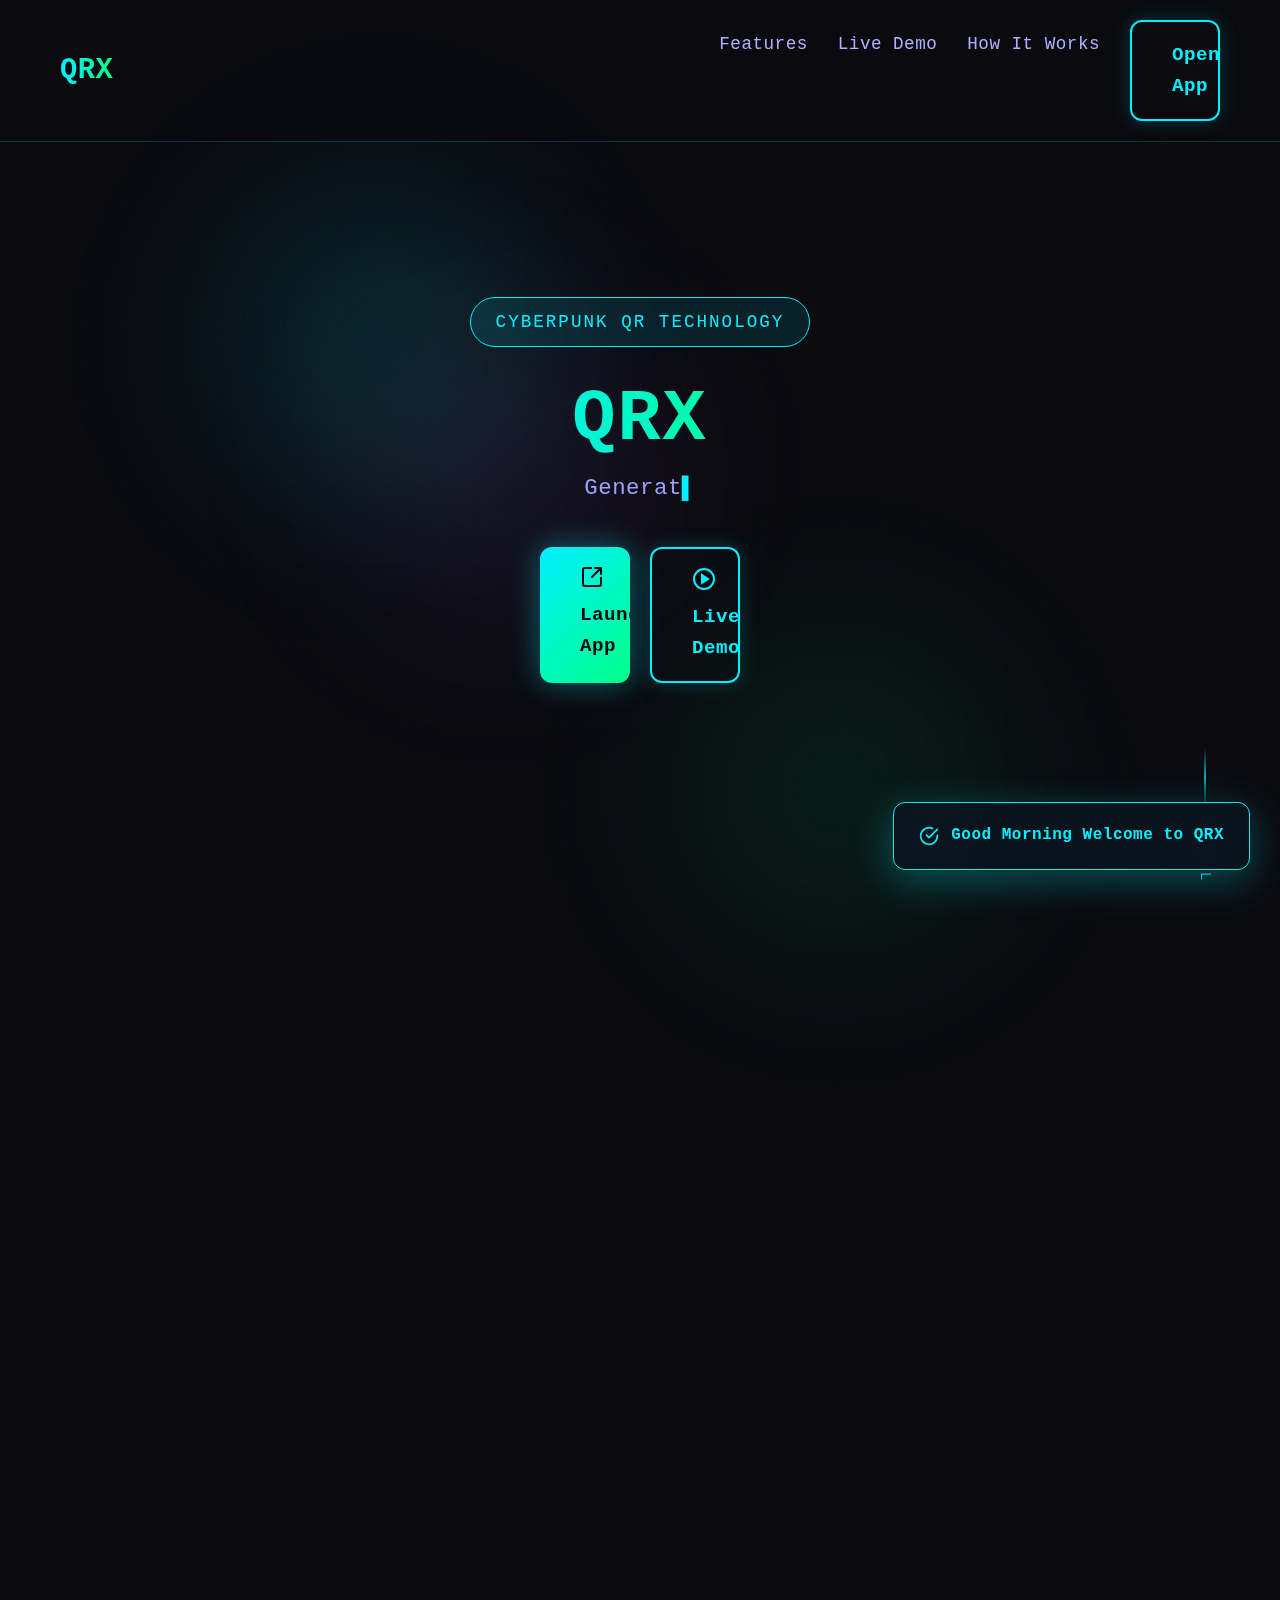
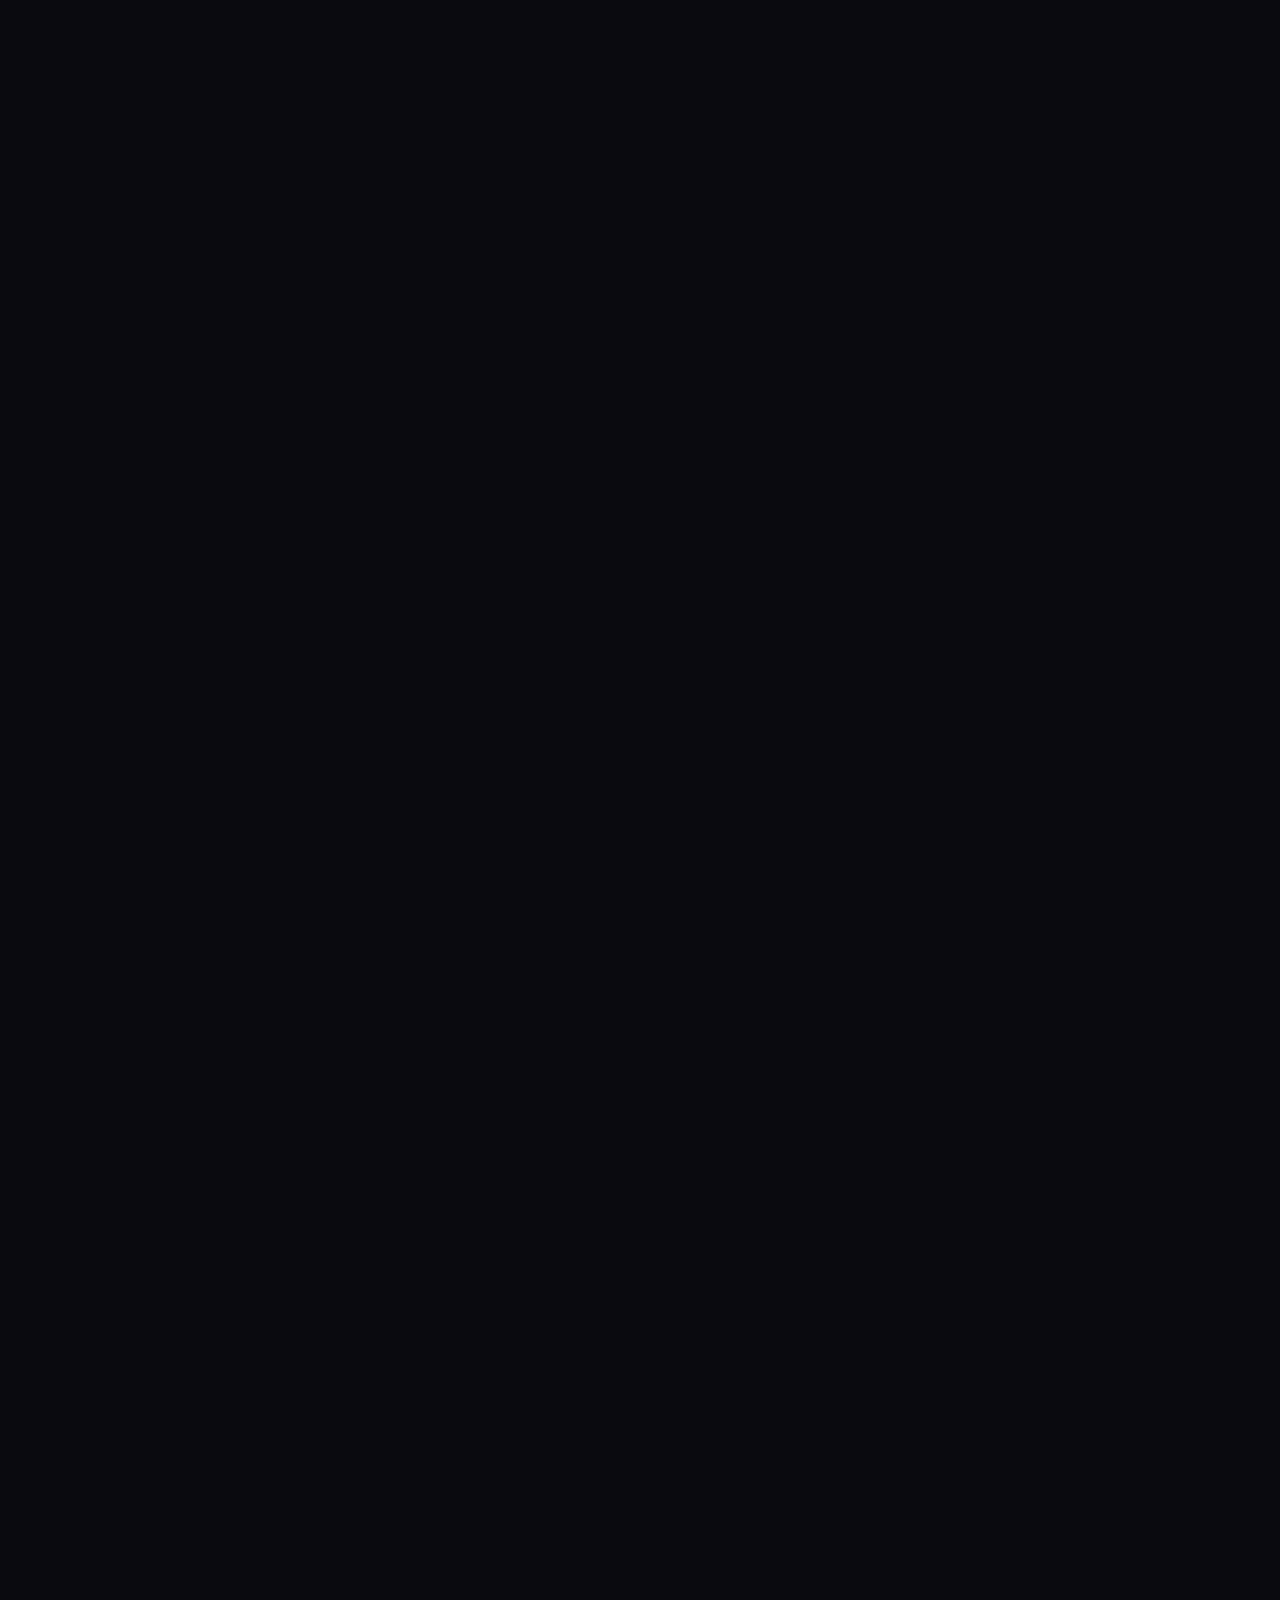
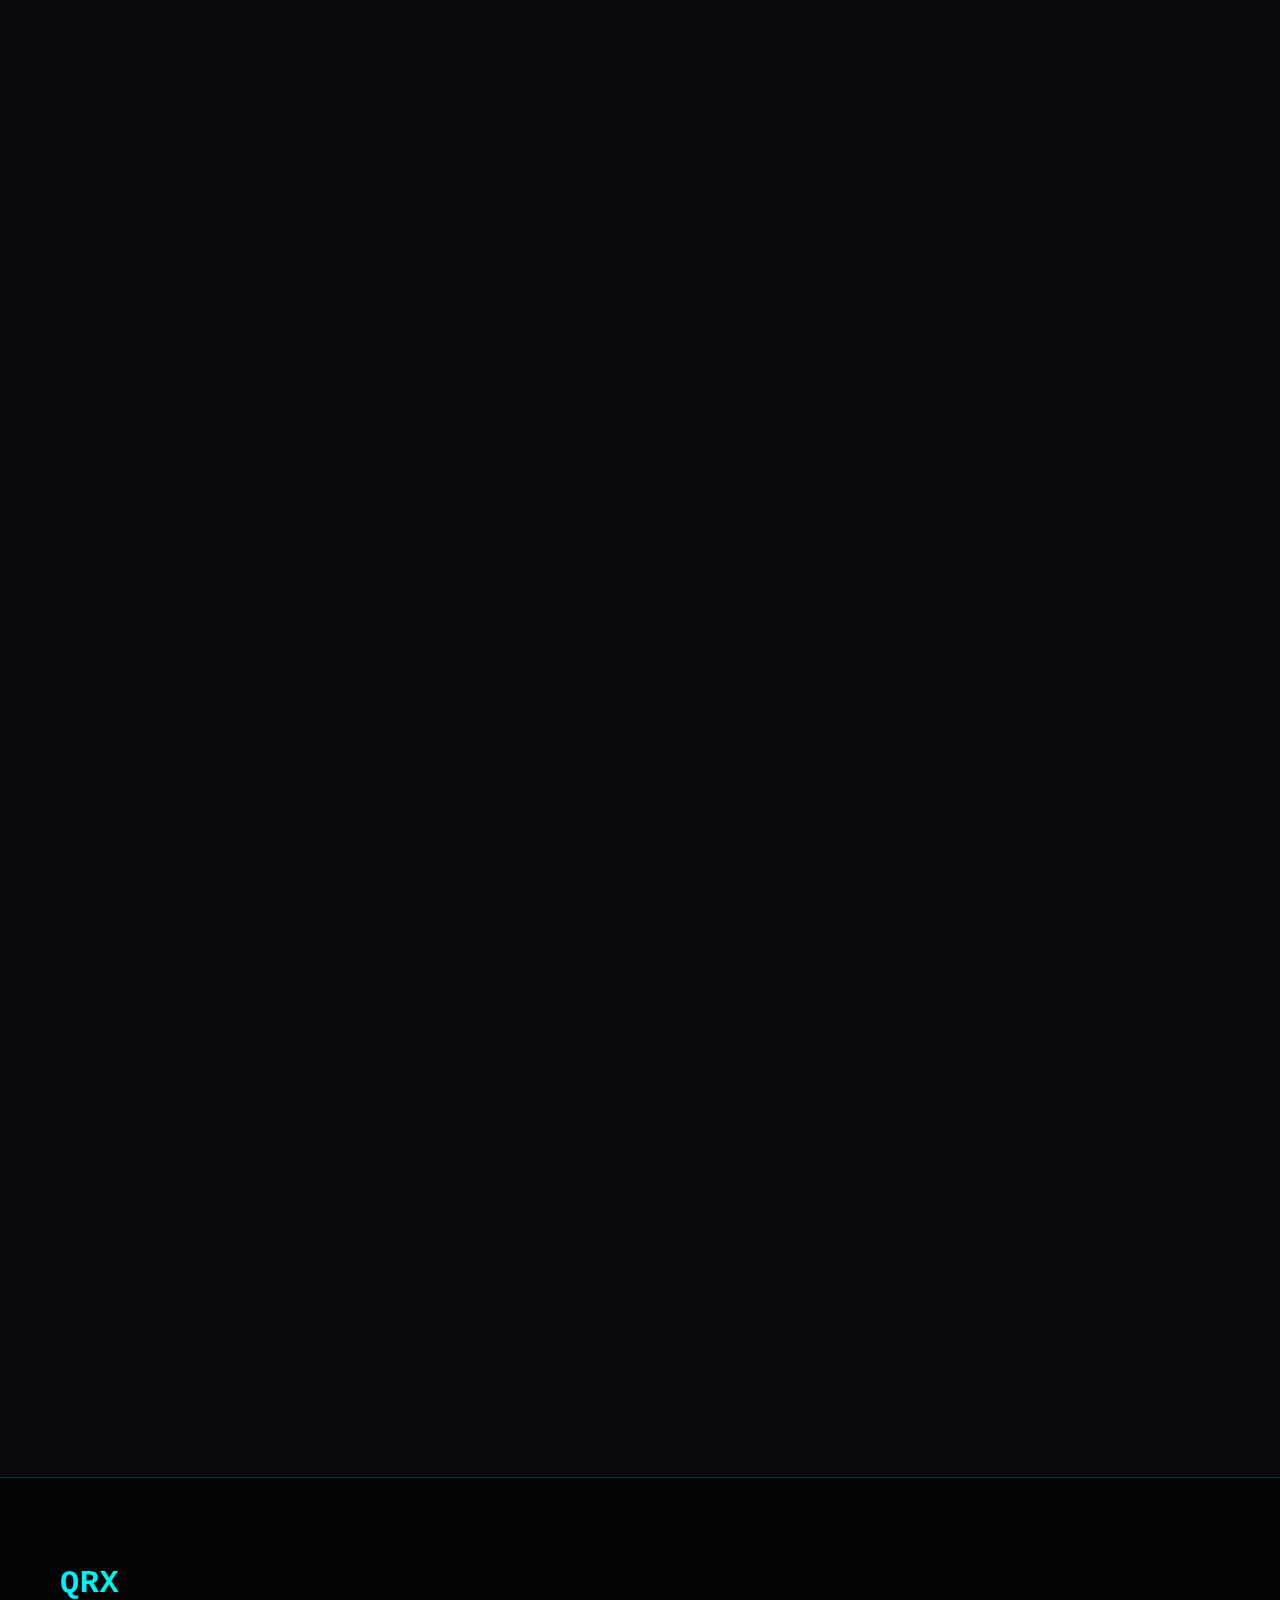
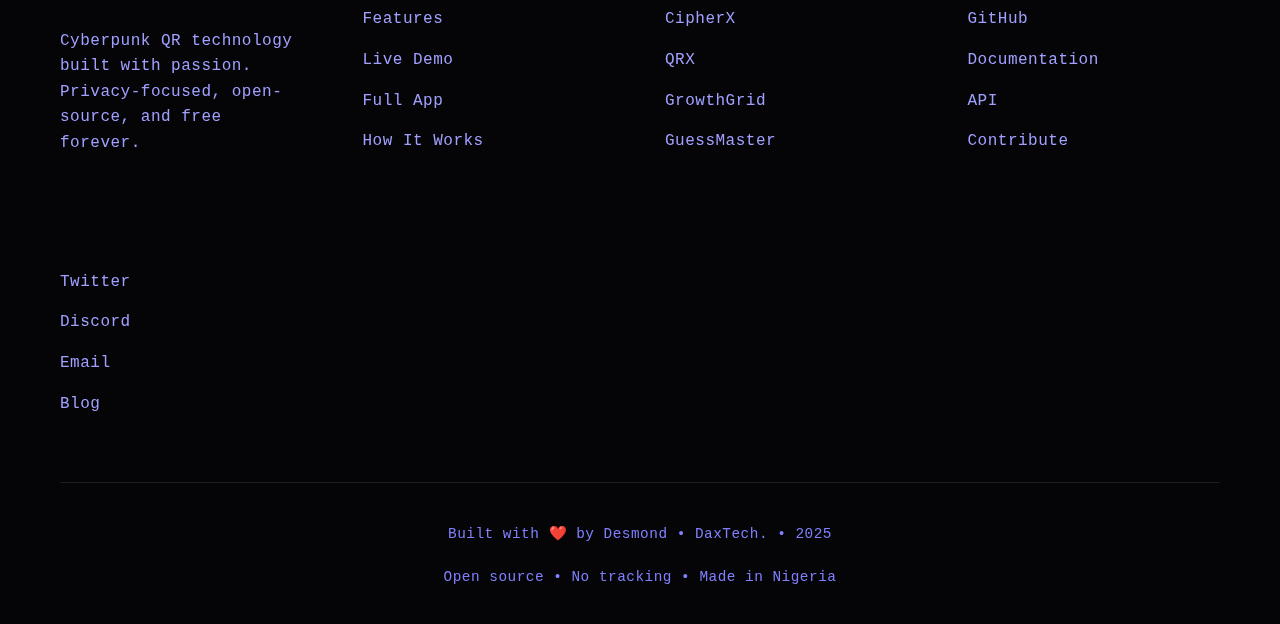
<file: index.html>
<!DOCTYPE html>
<html lang="en">
  <head>
    <!-- Google tag (gtag.js) -->
    <script
      async
      src="https://www.googletagmanager.com/gtag/js?id=G-WJFQ8DB381"
    ></script>
<script>
  window.dataLayer = window.dataLayer || [];
  function gtag() {
    dataLayer.push(arguments);
  }
  gtag("js", new Date());

  // Enhanced gtag configuration
  gtag('config', 'G-WJFQ8DB381', {
    'app_name': 'QRX',
    'app_version': '1.0.0',
    'transport_type': 'beacon',
    'send_page_view': false,
    'user_properties': {
      'platform': navigator.platform,
      'pwa_installed': window.matchMedia('(display-mode: standalone)').matches,
      'screen_resolution': window.screen.width + 'x' + window.screen.height,
      'language': navigator.language,
      'online_status': navigator.onLine ? 'online' : 'offline'
    },
    'custom_map': {
      'dimension1': 'platform',
      'dimension2': 'pwa_installed',
      'dimension3': 'screen_resolution'
    }
  });

  // Track initial page view
  gtag('event', 'page_view', {
    'page_title': document.title,
    'page_location': window.location.href,
    'page_path': window.location.pathname
  });

  // Enhanced tracking function with better error handling
  window.trackQRX = function(eventName, params = {}) {
    try {
      gtag('event', eventName, {
        'event_category': params.category || 'general',
        'event_label': params.label || '',
        'value': params.value || 1,
        'non_interaction': params.non_interaction || false,
        ...params
      });
      
      // Also log to console in development
      if (window.location.hostname === 'localhost' || window.location.hostname === '127.0.0.1') {
        // console.log('[Analytics]', eventName, params);
      }
    } catch (error) {
    //   console.warn('[Analytics Error]', error);
    }
  };

  // Track landing page view
  document.addEventListener('DOMContentLoaded', function() {
    const isPWA = window.matchMedia('(display-mode: standalone)').matches;
    trackQRX('landing_page_view', {
      'category': 'acquisition',
      'label': 'homepage',
      'non_interaction': true
    });
  });
</script>
    <link rel="manifest" href="manifest.json" crossorigin="use-credentials" />
    <meta
      name="google-site-verification"
      content="jZUs_hxj2fw_o0OvJedz0MaOTvUk5OY2ZSez7es_0PI"
    />
    <meta name="msvalidate.01" content="78E831C6FDBEAFF399565310E9FA3746" />
    <!-- <meta http-equiv="Content-Type" content="text/html; charset=UTF-8">
<meta http-equiv="X-Content-Type-Options" content="nosniff">
<meta http-equiv="X-Frame-Options" content="SAMEORIGIN">
<meta http-equiv="X-XSS-Protection" content="1; mode=block">
 -->

    <meta charset="UTF-8" />
    <meta name="viewport" content="width=device-width, initial-scale=1.0" />

    <!-- SEO Meta Tags -->
    <title>QRX — Neon Cyberpunk QR Code Generator & Scanner</title>
    <meta
      name="description"
      content="Generate, scan, decode QR codes in milli-seconds with cyberpunk style. Live camera scanning, image upload, instant downloads. Free, private, no ads."
    />
    <meta
      name="keywords"
      content="QR code generator, QR scanner, cyberpunk QR, live scan, image decode, free QR tool, privacy-focused QR, QRX, QRX Scanner, scan QR from image"
    />
    <meta name="author" content="Desmond — DaxTech." />

    <!-- Open Graph -->
    <meta
      property="og:title"
      content="QRX — Neon Cyberpunk QR Generator & Scanner"
    />
    <meta
      property="og:description"
      content="Create stunning QR codes with live scanning. No registration, 100% free, works offline."
    />
    <!-- REPLACE with your actual image URL -->
    <meta property="og:type" content="website" />
    <meta property="og:url" content="https://desmond845.github.io/QRX/" />
    <meta
      property="og:image"
      content="https://desmond845.github.io/QRX/qrx-logo.png"
    />
    <meta property="og:site_name" content="QRX — QR Tools" />
    <meta property="og:image:width" content="1200" />
    <meta property="og:image:height" content="630" />

    <!-- Twitter Cards -->
    <meta name="twitter:card" content="summary_large_image" />
    <meta name="twitter:title" content="QRX — QR Tools" />
    <meta
      name="twitter:description"
      content="Cyberpunk-style QR generator & scanner. Free, privacy-focused."
    />
    <!-- <meta name="twitter:image" content="https://qrx.yourdomain.com/twitter-preview.png"> -->

    <!-- Canonical URL (important!) -->
    <link rel="canonical" href="https://desmond845.github.io/QRX/" />
    <meta name="msapplication-TileColor" content="#00f0ff" />

    <!-- Favicon -->
    <link rel="icon" type="image/png" href="qrx-logo.png" />
    <link rel="apple-touch-icon" href="apple-touch-icon.png" />
    <link rel="shortcut icon" href="qrx.logo.png" />
    <link rel="icon" sizes="192x192" href="icon-192.png" />
    <link rel="icon" sizes="512x512" href="icon-512.png" />

    <meta name="application-name" content="QRX — QR Tools" />
    <!-- <meta name="mobile-web-app-capable" content="yes"> -->
    <!-- <meta name="apple-mobile-web-app-status-bar-style" content="black-translucent"> -->
    <!-- <meta name="apple-mobile-web-app-title" content="QRX QR Tools"> -->
    <link rel="apple-touch-icon" href="icon-192.png" />

    <!-- Theme Color -->
    <meta
      name="theme-color"
      content="#0a0a0f"
      media="(prefers-color-scheme: dark)"
    />
    <meta
      name="theme-color"
      content="#00f0ff"
      media="(prefers-color-scheme: light)"
    />

    <!-- SEO Meta -->
    <meta name="robots" content="index, follow" />
    <meta name="googlebot" content="index, follow" />
    <meta name="author" content="Desmond - DaxTech" />
    <style>
              /* ===== CSS RESET & BASE ===== */
              * {
                  margin: 0;
                  padding: 0;
                  box-sizing: border-box;
              }

              :root {
                  --cyber-cyan: #00f0ff;
                  --cyber-green: #00ff88;
                  --cyber-purple: #b967ff;
                  --cyber-pink: #ff4d9e;
                  --dark-bg: #0a0a0f;
                  --darker-bg: #050508;
                  --card-bg: rgba(10, 20, 30, 0.7);
                  --grid-color: rgba(0, 240, 255, 0.05);
              }

              html {
                  scroll-behavior: smooth !important;
              }
body,
*,
details,
button,
div,
p,
textarea,
input,
a,
span,
html {
  font-family: 'JetBrains Mono', monospace !important;
  letter-spacing: 0.5px;
  transition: all 300ms ease-in-out !important;
  /* font-family: system-ui, -apple-system, "Segoe UI", Roboto, "Helvetica Neue", */
    /* sans-serif, Arial !important; */
}
              body {
                  background-color: var(--dark-bg);
                  color: #e0e0ff;
                  /* font-family: 'Segoe UI', 'Courier New', monospace; */
                  overflow-x: hidden;
                  line-height: 1.6;
              }

              /* ===== BACKGROUND EFFECTS ===== */
              /* .cyber-grid {
                  position: fixed;
                  top: 0;
                  left: 0;
                  width: 100%;
                  height: 100%;
                  background-image:
                      linear-gradient(var(--grid-color) 1px, transparent 1px),
                      linear-gradient(90deg, var(--grid-color) 1px, transparent 1px);
                  background-size: 40px 40px;
                  z-index: -2;
                  opacity: 0.3;
              } */
               .cyber-grid {
          position: fixed;
          top: 0;
          left: 0;
          width: 100%;
          height: 100%;
          background-image:
              linear-gradient(var(--grid-color) 1px, transparent 1px),
              linear-gradient(90deg, var(--grid-color) 1px, transparent 1px);
          background-size: 40px 40px;
          z-index: -2;
          opacity: 0.3;
          animation: grid-line 20s linear infinite;
      }

              .cyber-glow {
                  position: fixed;
                  width: 500px;
                  height: 500px;
                  border-radius: 50%;
                  background: radial-gradient(circle, rgba(0, 240, 255, 0.15) 0%, transparent 70%);
                  z-index: -1;
                  filter: blur(60px);
                  animation: float 20s infinite ease-in-out;
              }

              .glow-1 { top: 10%; left: 10%; animation-delay: 0s; }
              .glow-2 { top: 60%; right: 15%; animation-delay: -5s; background: radial-gradient(circle, rgba(0, 255, 136, 0.1) 0%, transparent 70%); }
              .glow-3 { bottom: 20%; left: 20%; animation-delay: -10s; background: radial-gradient(circle, rgba(185, 103, 255, 0.1) 0%, transparent 70%); }

              @keyframes float {
                  0%, 100% { transform: translate(0, 0) scale(1); }
                  33% { transform: translate(30px, -30px) scale(1.05); }
                  66% { transform: translate(-20px, 20px) scale(0.95); }
              }

              /* ===== TYPOGRAPHY ===== */
              h1, h2, h3, h4 {
                  font-weight: 700;
                  line-height: 1.2;
                  margin-bottom: 1rem;
              }
              h1 {
                  font-size: 4.5rem;
                  background: linear-gradient(90deg, var(--cyber-cyan), var(--cyber-green));
                  -webkit-background-clip: text;
                  background-clip: text;
                  color: transparent;
                  text-shadow: 0 0 30px rgba(0, 240, 255, 0.5);
                  letter-spacing: 2px;
                  margin-bottom: 0.5rem;
              }

              h2 {
                  font-size: 2.8rem;
                  color: var(--cyber-cyan);
                  position: relative;
                  display: inline-block;
                  margin-bottom: 2rem;
              }

              h2::after {
                  content: '';
                  position: absolute;
                  bottom: -10px;
                  left: 0;
                  width: 80px;
                  height: 4px;
                  background: linear-gradient(90deg, var(--cyber-cyan), transparent);
                  border-radius: 2px;
              }

              h3 {
                  font-size: 1.8rem;
                  color: var(--cyber-green);
              }

              .tagline {
                  font-size: 1.4rem;
                  color: #a0a0ff;
                  margin-bottom: 2rem;
                  max-width: 600px;
              }

              .highlight {
                  color: var(--cyber-cyan) !important;
                  font-weight: bold !important;
              }

              /* ===== LAYOUT & CONTAINERS ===== */
              .container {
                  max-width: 1200px;
                  margin: 0 auto;
                  padding: 0 20px;
                  position: relative;
                  z-index: 1;
              }

              section {
                  padding: 100px 0;
                  position: relative;
              }

              /* ===== NAVIGATION ===== */
              .cyber-nav {
                  position: fixed;
                  top: 0;
                  width: 100%;
                  background: rgba(10, 10, 15, 0.9);
                  backdrop-filter: blur(10px);
                  border-bottom: 1px solid rgba(0, 240, 255, 0.2);
                  z-index: 1000;
                  padding: 20px 0;
              }

              .nav-container {
                  display: flex;
                  justify-content: space-between;
                  align-items: center;
              }

              .logo {
                  display: flex;
                  align-items: center;
                  gap: 15px;
                  text-decoration: none;
              }

              .logo-text {
                  font-size: 1.8rem;
                  font-weight: 700;
                  background: linear-gradient(90deg, var(--cyber-cyan), var(--cyber-green));
                  -webkit-background-clip: text;
                  background-clip: text;
                  color: transparent;
              }

              .nav-links {
                  display: flex;
                  gap: 30px;
              }

              .nav-link {
                  color: #b0b0ff;
                  text-decoration: none;
                  font-size: 1.1rem;
                  padding: 10px 0;
                  position: relative;
                  transition: color 0.3s;
              }

              .nav-link::after {
                  content: '';
                  position: absolute;
                  bottom: 0;
                  left: 0;
                  width: 0;
                  height: 2px;
                  background: var(--cyber-cyan);
                  transition: width 0.3s;
              }

              .nav-link:hover {
                  color: var(--cyber-cyan);
              }

              .nav-link:hover::after {
                  width: 100%;
              }

              /* ===== HERO SECTION ===== */
              .hero {
                  padding-top: 180px;
                  text-align: center;
                  min-height: 100vh;
                  display: flex;
                  flex-direction: column;
                  justify-content: center;
              }

              .hero-badge {
                  display: inline-block;
                  background: rgba(0, 240, 255, 0.1);
                  border: 1px solid var(--cyber-cyan);
                  padding: 10px 25px;
                  border-radius: 30px;
                  margin-bottom: 30px;
                  font-size: 1.1rem;
                  color: var(--cyber-cyan);
                  text-transform: uppercase;
                  letter-spacing: 2px;
              }

              .cta-buttons {
                  display: flex;
                  gap: 20px;
                  justify-content: center;
                  margin-top: 40px;
                  flex-wrap: wrap;
                  width: 100%;
                  box-sizing: border-box;
              }
              /* ===== BUTTONS ===== */
              .cyber-btn {
                  display: block;
                  align-items: center;
                  gap: 12px;
                  padding: 18px 40px;
                  font-size: 1.2rem;
                  font-weight: 600;
                  text-decoration: none;
                  border-radius: 12px;
                  transition: all 0.3s ease;
                  position: relative;
                  overflow: hidden;
                  border: none;
                  cursor: pointer;
                  font-family: inherit;
                  max-width: 90px;
              }

              .cyber-btn::before {
                  content: '';
                  position: absolute;
                  top: 0;
                  left: -100%;
                  width: 100%;
                  height: 100%;
                  background: linear-gradient(90deg, transparent, rgba(255, 255, 255, 0.1), transparent);
                  transition: left 0.6s;
              }

              .cyber-btn:hover::before {
                  left: 100%;
              }

              .cyber-btn-primary {
                  background: linear-gradient(135deg, var(--cyber-cyan), var(--cyber-green));
                  color: var(--dark-bg);
                  box-shadow: 0 0 30px rgba(0, 240, 255, 0.4);
              }

              .cyber-btn-primary:hover {
                  transform: translateY(-5px);
                  box-shadow: 0 0 50px rgba(0, 240, 255, 0.6);
              }

              .cyber-btn-secondary {
                  background: transparent;
                  color: var(--cyber-cyan);
                  border: 2px solid var(--cyber-cyan);
                  box-shadow: 0 0 20px rgba(0, 240, 255, 0.2);
              }

              .cyber-btn-secondary:hover {
                  background: rgba(0, 240, 255, 0.1);
                  transform: translateY(-5px);
                  box-shadow: 0 0 40px rgba(0, 240, 255, 0.4);
              }

              .cyber-btn-ghost {
                  background: transparent;
                  color: var(--cyber-green);
                  border: 2px solid var(--cyber-green);
              }

              .cyber-btn-ghost:hover {
                  background: rgba(0, 255, 136, 0.1);
              }

              /* ===== FEATURES SECTION ===== */
              .features-grid {
                  display: grid;
                  grid-template-columns: repeat(auto-fit, minmax(300px, 1fr));
                  gap: 30px;
                  margin-top: 50px;
              }

              .feature-card {
                  background: var(--card-bg);
                  border: 1px solid rgba(0, 240, 255, 0.2);
                  border-radius: 20px;
                  padding: 40px 30px;
                  transition: all 0.4s ease;
                  position: relative;
                  overflow: hidden;
              }

              .feature-card::before {
                  content: '';
                  position: absolute;
                  top: 0;
                  left: 0;
                  width: 100%;
                  height: 100%;
                  background: linear-gradient(135deg, transparent, rgba(0, 240, 255, 0.05), transparent);
                  transform: translateX(-100%);
                  transition: transform 0.6s;
              }

              .feature-card:hover {
                  transform: translateY(-10px);
                  border-color: var(--cyber-cyan);
                  box-shadow: 0 20px 40px rgba(0, 240, 255, 0.2);
              }

              .feature-card:hover::before {
                  transform: translateX(100%);
              }

              .feature-icon {
                  width: 70px;
                  height: 70px;
                  margin-bottom: 25px;
                  color: var(--cyber-cyan);
              }

              .feature-card h3 {
                  margin-bottom: 15px;
                  font-size: 1.5rem;
              }

              /* ===== LIVE DEMO SECTION ===== */
              .demo-container {
                  background: var(--card-bg);
                  border-radius: 25px;
                  border: 1px solid rgba(0, 240, 255, 0.3);
                  padding: 50px;
                  margin-top: 50px;
                  box-shadow: 0 20px 60px rgba(0, 240, 255, 0.1);
                  position: relative;
                  overflow: hidden;
              }

              .demo-container::before {
                  content: '';
                  position: absolute;
                  top: 0;
                  left: 0;
                  right: 0;
                  height: 4px;
                  background: linear-gradient(90deg, var(--cyber-cyan), var(--cyber-green), var(--cyber-purple));
              }
              .demo-row {
                  display: flex;
                  align-items: center;
                  gap: 50px;
                  flex-wrap: wrap;
              }

              .demo-input {
                  flex: 1;

                  /* min-width: 300px; */
              }

              .demo-output {
                  flex: 1;
                  text-align: center;
                  /* min-width: 300px; */
              }

              .input-field {
                  width: 100%;
                /* width: calc(100% = 40px); */
                  padding: 20px;
                  background: rgba(0, 0, 0, 0.3);
                  border: 2px solid rgba(0, 240, 255, 0.4);
                  border-radius: 12px;
                  color: var(--cyber-cyan);
                  font-size: 1.1rem;
                  font-family: inherit;
                  margin-bottom: 20px;
                  transition: border-color 0.3s;
                  /* margin:0 20px 20px 20px; */
              }

              .input-field:focus {
                  outline: none;
                  border-color: var(--cyber-cyan);
                  box-shadow: 0 0 20px rgba(0, 240, 255, 0.3);
              }

              #qrLivePreview {
                  width: 256px;
                  height: 256px;
                  margin: 0 auto;
                  background:  rgba(10, 20, 30, 0.7);
                  border-radius: 15px;
                  padding: 20px;
                  box-shadow: 0 0 40px rgba(0, 240, 255, 0.3);
              }

              .demo-stats {
                  display: flex;
                  justify-content: space-around;
                  margin-top: 40px;
                  flex-wrap: wrap;
                  gap: 20px;
              }

              .stat {
                  text-align: center;
              }

              .stat-number {
                  font-size: 3rem;
                  font-weight: 700;
                  background: linear-gradient(90deg, var(--cyber-cyan), var(--cyber-green));
                  -webkit-background-clip: text;
                  background-clip: text;
                  color: transparent;
                  line-height: 1;
              }

              .stat-label {
                  color: #a0a0ff;
                  font-size: 1.1rem;
                  margin-top: 10px;
              }

              /* ===== HOW IT WORKS ===== */
              .steps-container {
                  display: flex;
                  justify-content: space-between;
                  gap: 30px;
                  margin-top: 50px;
                  flex-wrap: wrap;
              }

              .step {
                  flex: 1;
                  min-width: 250px;
                  text-align: center;
                  padding: 30px;
                  position: relative;
              }

              .step-number {
                  display: inline-flex;
                  align-items: center;
                  justify-content: center;
                  width: 60px;
                  height: 60px;
                  background: linear-gradient(135deg, var(--cyber-cyan), var(--cyber-green));
                  color: var(--dark-bg);
                  font-size: 1.8rem;
                  font-weight: 700;
                  border-radius: 50%;
                  margin-bottom: 25px;
                  position: relative;
                  z-index: 1;
              }

              .step::after {
                  content: '';
                  position: absolute;
                  top: 90px;
                  left: 50%;
                  width: 100%;
                  height: 2px;
                  background: linear-gradient(90deg, var(--cyber-cyan), transparent);
                  transform: translateX(-50%);
                  z-index: 0;
              }

              .step:last-child::after {
                  /* display: none; */
              }

              /* ===== FOOTER ===== */
              .cyber-footer {
                  background: var(--darker-bg);
                  border-top: 1px solid rgba(0, 240, 255, 0.2);
                  padding: 80px 0 40px;
                  margin-top: 100px;
              }

              .footer-grid {
                  display: grid;
                  grid-template-columns: repeat(auto-fit, minmax(250px, 1fr));
                  gap: 50px;
                  margin-bottom: 50px;
              }

              .footer-logo {
                  font-size: 2rem;
                  margin-bottom: 20px;
              }

              .footer-links h4 {
                  color: var(--cyber-cyan);
                  margin-bottom: 25px;
                  font-size: 1.3rem;
              }

              .footer-links ul {
                  list-style: none;
              }

              .footer-links li {
                  margin-bottom: 15px;
              }
              .footer-links a {
                  color: #a0a0ff;
                  text-decoration: none;
                  transition: color 0.3s;
                  display: flex;
                  align-items: center;
                  gap: 10px;
              }

              .footer-links a:hover {
                  color: var(--cyber-cyan);
              }

              .footer-bottom {
                  text-align: center;
                  padding-top: 40px;
                  border-top: 1px solid rgba(255, 255, 255, 0.1);
                  color: #8080ff;
                  font-size: 0.9rem;
              }

              /* ===== ANIMATIONS ===== */
              @keyframes pulse {
                  0%, 100% { opacity: 1; }
                  50% { opacity: 0.7; }
              }

              .pulse {
                  animation: pulse 2s infinite;
              }

              @keyframes scan {
                  0% { transform: translateY(-100%); }
                  100% { transform: translateY(100%); }
              }

              .scan-line {
                  position: absolute;
                  top: 0;
                  display; none !important;
                  left: 10%;
                  right: 10%;
                  height: 4px;
                  background: linear-gradient(90deg, transparent, var(--cyber-green), transparent);
                  box-shadow: 0 0 20px var(--cyber-green);
                  animation: scan 2s linear infinite;
                  border-radius: 2px;
              }

              /* ===== RESPONSIVE DESIGN ===== */
              @media (max-width: 768px) {
                  h1 { font-size: 3rem; }
                  h2 { font-size: 2.2rem; }

                  .hero { padding-top: 140px; }

                  .cyber-nav { padding: 15px 0; }
                  .nav-links { display: none; }

                  .demo-container { padding: 30px; }

                  .cta-buttons { flex-direction: column; align-items: center; }
                  .cyber-btn { width: 100%; max-width: 300px; justify-content: center; }

                  section { padding: 70px 0; }
              }

              /* ===== UTILITY CLASSES ===== */
              .text-center { text-align: center; }
              .mt-20 { margin-top: 20px; }
              .mt-40 { margin-top: 40px; }
              .mt-60 { margin-top: 60px; }
              .mb-20 { margin-bottom: 20px; }
              .mb-40 { margin-bottom: 40px; }
              /* Add to your existing style section */
      .type-cursor {
          display: inline-block;
          color: var(--cyber-cyan);
          font-weight: bold;
      }

      .project-desc {
          min-height: 96px; /* Keep consistent height during typing */
          line-height: 1.6;
          position: relative;
          overflow: hidden;
      }

      /* Card hover effects */
      .feature-card:hover .project-desc {
          background: linear-gradient(45deg, transparent, rgba(0, 240, 255, 0.05));
          padding: 10px;
          border-radius: 8px;
          margin: -10px;
      }

      /* Loading animation */
      @keyframes scan-loading {
          0% { background-position: -100% 0; }
          100% { background-position: 200% 0; }
      }

      #cards-loading::after {
          content: '';
          position: absolute;
          top: 100%;
          left: 0;
          width: 100%;
          height: 2px;
          background: linear-gradient(90deg,
              transparent,
              var(--cyber-cyan),
              transparent);
          background-size: 200% 100%;
          animation: scan-loading 1.5s infinite;
      }
      /* ===== WHOLE PAGE ANIMATIONS ===== */
      .animate-on-scroll {
          opacity: 0;
          transform: translateY(30px);
          transition: all 0.8s cubic-bezier(0.4, 0, 0.2, 1);
      }

      /* Different animation types */
      .animate-fade-in {
          opacity: 0;
          transition: opacity 1s ease-out;
      }

      .animate-slide-up {
          opacity: 0;
          transform: translateY(50px);
          transition: all 0.8s ease-out;
      }

      .animate-slide-left {
          opacity: 0;
          transform: translateX(-50px);
          transition: all 0.8s ease-out;
      }

      .animate-slide-right {
          opacity: 0;
          transform: translateX(50px);
          transition: all 0.8s ease-out;
      }

      .animate-scale-in {
          opacity: 0;
          transform: scale(0.95);
          transition: all 0.8s ease-out;
      }

      .animate-rotate-in {
          opacity: 0;
          transform: rotateX(-10deg) rotateY(5deg);
          transition: all 0.8s cubic-bezier(0.175, 0.885, 0.32, 1.275);
      }

      .animate-cyber-glitch {
          opacity: 0;
          position: relative;
          overflow: hidden;
      }

      .animate-cyber-glitch::before {
          content: '';
          position: absolute;
          top: 0;
          left: -100%;
          width: 100%;
          height: 100%;
          background: linear-gradient(90deg,
              transparent,
              rgba(0, 240, 255, 0.3),
              transparent);
          transition: left 0.6s ease-out;
      }

      /* When visible */
      .is-visible {
          opacity: 1;
          transform: translate(0) scale(1) rotate(0);
      }

      .is-visible.animate-cyber-glitch::before {
          left: 100%;
      }

      /* Stagger delays for children */
      .stagger-child:nth-child(1) { transition-delay: 0.1s; }
      .stagger-child:nth-child(2) { transition-delay: 0.2s; }
      .stagger-child:nth-child(3) { transition-delay: 0.3s; }
      .stagger-child:nth-child(4) { transition-delay: 0.4s; }
      .stagger-child:nth-child(5) { transition-delay: 0.5s; }
      .stagger-child:nth-child(6) { transition-delay: 0.6s; }

      /* Cyberpunk pulse effect for headings */
      @keyframes text-glow {
          0%, 100% { text-shadow: 0 0 10px var(--cyber-cyan), 0 0 20px var(--cyber-cyan); }
          50% { text-shadow: 0 0 20px var(--cyber-cyan), 0 0 40px var(--cyber-cyan); }
      }

      .text-glow-on-visible {
          animation: text-glow 2s infinite;
      }

      /* Grid line animation */
      @keyframes grid-line {
          0% { background-position: 0 0; }
          100% { background-position: 40px 40px; }
      }

      .animate-grid {
          animation: grid-line 20s linear infinite;
      }
    </style>
    <script type="application/ld+json">
      {
        "@context": "https://schema.org",
        "@type": "SoftwareApplication",
        "name": "QRX QR Tools",
        "slogan": "Built by a 15yo who codes while the world sleeps - Live for Code, Code for Life ",
        "brand": "DaxTech",
        "img": "https://desmond845.github.io/QRX/qrx-logo.png",
        "logo": "https://desmond845.github.io/QRX/qrx-logo.png",
        "url": "https://desmond845.github.io/QRX/",

        "applicationCategory": "UtilitiesApplication",
        "operatingSystem": "Web",
        "description": "Cyberpunk-style QR code generator and scanner with live camera, image upload, and instant download",
        "offers": {
          "@type": "Offer",
          "price": "0",
          "priceCurrency": "USD"
        },
        "aggregateRating": {
          "@type": "AggregateRating",
          "ratingValue": "4.9",
          "ratingCount": "1573"
        },
        "featureList": [
          "QR Code Generation",
          "Live Camera Scanning",
          "Image Upload Decoding",
          "Instant PNG Downloads",
          "Cyberpunk Themes",
          "Privacy-Focused"
        ],

        "author": {
          "@type": "Person",
          "name": "Desmond",
          "url": "https://github.com/desmond845"
        }
      }
    </script>
  </head>
  <body>
    <!-- Background Effects -->
    <div class="cyber-grid"></div>
    <div class="cyber-glow glow-1"></div>
    <div class="cyber-glow glow-2"></div>
    <div class="cyber-glow glow-3"></div>

    <!-- Navigation -->
    <nav class="cyber-nav">
      <div class="container nav-container">
        <a href="#" class="logo">
          <!-- <svg width="40" height="40" viewBox="0 0 100 100" fill="none" xmlns="http://www.w3.org/2000/svg">
                    <rect x="10" y="10" width="80" height="80" rx="12" fill="none" stroke="#00f0ff" stroke-width="8"/>
                    <rect x="20" y="20" width="20" height="20" fill="#00f0ff"/>
                    <rect x="60" y="20" width="20" height="20" fill="#00f0ff"/>
                    <rect x="20" y="60" width="20" height="20" fill="#00f0ff"/>
                </svg> -->
          <!-- <svg width="64" height="64" viewBox="0 0 100 100" fill="none" xmlns="http://www.w3.org/2000/svg">
  <rect x="10" y="10" width="80" height="80" rx="15" stroke="#00f0ff" stroke-width="7"/>
  <rect x="18" y="18" width="24" height="24" rx="5" fill="#00f0ff"/>
  <rect x="58" y="18" width="24" height="24" rx="5" fill="#00f0ff"/>
  <rect x="18" y="58" width="24" height="24" rx="5" fill="#00f0ff"/>
  <path d="M35 35 L65 65 M65 35 L35 65" stroke="#00f0ff" stroke-width="10" stroke-linecap="round"/>
</svg> -->
          <span class="logo-text">QRX</span>
        </a>

        <div class="nav-links">
          <a href="#features" class="nav-link">Features</a>
          <a href="#demo" class="nav-link">Live Demo</a>
          <a href="#how" class="nav-link">How It Works</a>
          <a href="#app.html" class="cyber-btn cyber-btn-secondary">Open App</a>
        </div>
      </div>
    </nav>

    <!-- Hero Section -->
    <section class="hero" data-delay="0">
      <div class="container">
        <div class="hero-badge pulse">CYBERPUNK QR TECHNOLOGY</div>
        <h1>QRX</h1>
        <p class="tagline">
          Generate, scan, and decode QR codes in milli-seconds with
          <span class="highlight">neon cyberpunk aesthetics</span>. Experience
          the future of data sharing with privacy-focused, lightning-fast QR
          tools.
        </p>

        <div class="cta-buttons">
          <a href="app.html" class="cyber-btn cyber-btn-primary">
            <svg
              width="24"
              height="24"
              viewBox="0 0 24 24"
              fill="none"
              stroke="currentColor"
              stroke-width="2"
            >
              <path
                d="M21 12.79V19a2 2 0 0 1-2 2H5a2 2 0 0 1-2-2V5a2 2 0 0 1 2-2h6.21"
                stroke-linecap="round"
              />
              <path
                d="M21 3 12 12M21 3h-6M21 3v6"
                stroke-linecap="round"
                stroke-linejoin="round"
              />
            </svg>
            Launch App
          </a>
          <a href="#demo" class="cyber-btn cyber-btn-secondary">
            <svg
              width="24"
              height="24"
              viewBox="0 0 24 24"
              fill="none"
              stroke="currentColor"
              stroke-width="2"
            >
              <circle cx="12" cy="12" r="10" stroke-linecap="round" />
              <polygon points="10 8 16 12 10 16 10 8" fill="currentColor" />
            </svg>
            Live Demo
          </a>
        </div>
      </div>
    </section>

    <!-- Features Section -->
    <section id="features" data-delay="200">
      <div class="container">
        <h2 class="text-center">Cyberpunk Features</h2>
        <p class="tagline text-center">
          Built with cutting-edge technology and cyberpunk aesthetics
        </p>

        <div class="features-grid">
          <!-- Feature 1 -->
          <div class="feature-card">
            <svg
              class="feature-icon"
              width="24"
              height="24"
              viewBox="0 0 46 46"
              fill="none"
              xmlns="http://www.w3.org/2000/svg"
            >
              <rect
                x="2"
                y="2"
                width="14"
                height="14"
                stroke="currentColor"
                stroke-width="3"
              />
              <rect
                x="30"
                y="2"
                width="14"
                height="14"
                stroke="currentColor"
                stroke-width="3"
              />
              <rect
                x="2"
                y="30"
                width="14"
                height="14"
                stroke="currentColor"
                stroke-width="3"
              />
              <rect
                x="30"
                y="30"
                width="14"
                height="14"
                stroke="currentColor"
                stroke-width="3"
              />
            </svg>
            <h3>Neon QR Generation</h3>
            <p>
              Create stunning QR codes with customizable cyberpunk themes.
              High-contrast, scan-perfect codes with neon aesthetics.
            </p>
          </div>

          <!-- Feature 2 -->
          <div class="feature-card">
            <svg
              class="feature-icon"
              xmlns="http://www.w3.org/2000/svg"
              width="24"
              height="24"
              viewBox="0 0 24 24"
              fill="none"
              stroke="currentColor"
              stroke-width="2"
              stroke-linecap="round"
              stroke-linejoin="round"
            >
              <path
                d="M14.5 4h-5L7 7H4a2 2 0 0 0-2 2v9a2 2 0 0 0 2 2h16a2 2 0 0 0 2-2V9a2 2 0 0 0-2-2h-3l-2.5-3z"
              />
              <circle cx="12" cy="13" r="3" />
            </svg>
            <h3>Live Camera Scan</h3>
            <p>
              Real-time QR detection with glowing scanner effects. Point your
              camera and watch as QR codes come to life with neon highlights.
            </p>
            <!-- <div class="scan-line"></div> -->
          </div>

          <!-- Feature 3 -->
          <div class="feature-card">
            <svg
              class="feature-icon"
              width="40"
              height="40"
              viewBox="0 0 24 24"
              fill="none"
              stroke="currentColor"
              stroke-width="2"
              stroke-linecap="round"
              stroke-linejoin="round"
            >
              <path d="M4 4h5v2H6v3H4z"></path>
              <path d="M20 4h-5v2h3v3h2z"></path>
              <path d="M4 20h5v-2H6v-3H4z"></path>
              <path d="M20 20h-5v-2h3v-3h2z"></path>
              <!-- <line x1="8" y1="12" x2="16" y2="12"></line> -->
              <circle cx="12" cy="12" r="1.5"></circle>
            </svg>
            <h3>Image Decode</h3>
            <p>
              Upload any image containing a QR code. Our AI-powered scanner
              finds and decodes even the most hidden or distorted codes.
            </p>
          </div>
        </div>
      </div>
    </section>

    <!-- Live Demo Section -->
    <section id="demo" style="background: rgba(5, 5, 10, 0.7)" data-delay="400">
      <div class="container">
        <h2 class="text-center">Live QR Generator</h2>
        <p class="tagline text-center">
          See it in action. Type anything below and watch the QR code generate
          in real-time.
        </p>

        <div class="demo-container">
          <div class="demo-row">
            <div class="demo-input">
              <h3>Input Text/URL</h3>
              <input
                type="text"
                class="input-field"
                id="demoInput"
                placeholder="Enter text, URL, or any content..."
                value="https://github.com/desmond845"
              />
              <p class="mt-20">
                Try changing the text above. The QR code updates instantly.
              </p>

              <div class="cta-buttons">
                <button class="cyber-btn cyber-btn-primary" id="demoGenerate">
                  <svg
                    width="20"
                    height="20"
                    viewBox="0 0 24 24"
                    fill="none"
                    stroke="currentColor"
                    stroke-width="2"
                  >
                    <path
                      d="M21 12.79V19a2 2 0 0 1-2 2H5a2 2 0 0 1-2-2V5a2 2 0 0 1 2-2h6.21"
                      stroke-linecap="round"
                    />
                    <path
                      d="M21 3 12 12M21 3h-6M21 3v6"
                      stroke-linecap="round"
                      stroke-linejoin="round"
                    />
                  </svg>
                  Generate QR
                </button>
                <button
                  class="cyber-btn cyber-btn-ghost mt-20"
                  id="demoDownload"
                >
                  <svg
                    width="20"
                    height="20"
                    viewBox="0 0 24 24"
                    fill="none"
                    stroke="currentColor"
                    stroke-width="2"
                  >
                    <path
                      d="M21 15v4a2 2 0 0 1-2 2H5a2 2 0 0 1-2-2v-4"
                      stroke-linecap="round"
                      stroke-linejoin="round"
                    />
                    <polyline
                      points="7 10 12 15 17 10"
                      stroke-linecap="round"
                      stroke-linejoin="round"
                    />
                    <line
                      x1="12"
                      y1="15"
                      x2="12"
                      y2="3"
                      stroke-linecap="round"
                      stroke-linejoin="round"
                    />
                  </svg>
                  Download
                </button>
              </div>
            </div>

            <div class="demo-output">
              <h3>Live QR Preview</h3>
              <div id="qrLivePreview" class="mt-20">
                <!-- QR will be generated here -->
              </div>
              <p class="mt-20">Scan this code with your phone to test!</p>
            </div>
          </div>

          <div class="demo-stats">
            <div class="stat">
              <div class="stat-number" id="statQrs">0</div>
              <div class="stat-label">QRs Generated</div>
            </div>
            <div class="stat">
              <div class="stat-number" id="statScans">0</div>
              <div class="stat-label">Successful Scans</div>
            </div>
            <div class="stat">
              <div class="stat-number" id="statTime">0.1s</div>
              <div class="stat-label">Generation Time</div>
            </div>
          </div>
        </div>
      </div>
    </section>

    <!-- How It Works -->
    <section id="how" data-delay="600">
      <div class="container">
        <h2 class="text-center">How It Works</h2>
        <p class="tagline text-center">
          Three simple steps to cyberpunk QR mastery
        </p>

        <div class="steps-container">
          <div class="step">
            <div class="step-number">1</div>
            <h3>Generate</h3>
            <p>
              Enter any text, URL, or data. Customize with cyberpunk themes and
              generate your QR code instantly.
            </p>
          </div>

          <div class="step">
            <div class="step-number">2</div>
            <h3>Scan</h3>
            <p>
              Use live camera scanning or upload images. Our advanced decoder
              finds QR codes anywhere.
            </p>
          </div>

          <div class="step">
            <div class="step-number">3</div>
            <h3>Share</h3>
            <p>
              Download, copy, or share your QR codes. All processing happens
              locally for maximum privacy.
            </p>
          </div>
        </div>
      </div>
    </section>

    <!-- Final CTA -->
    <section style="padding: 80px 0; text-align: center">
      <div class="container">
        <h2>Ready to Experience Cyberpunk QR?</h2>
        <p class="tagline" style="margin: 0 auto 40px">
          Join thousands who've upgraded their QR game with QRX.
        </p>

        <div class="cta-buttons">
          <a
            href="app.html"
            class="cyber-btn cyber-btn-primary"
            style="padding: 22px 50px; font-size: 1.3rem"
          >
            <svg
              width="28"
              height="28"
              viewBox="0 0 24 24"
              fill="none"
              stroke="currentColor"
              stroke-width="2"
            >
              <path
                d="M21 12.79V19a2 2 0 0 1-2 2H5a2 2 0 0 1-2-2V5a2 2 0 0 1 2-2h6.21"
                stroke-linecap="round"
              />
              <path
                d="M21 3 12 12M21 3h-6M21 3v6"
                stroke-linecap="round"
                stroke-linejoin="round"
              />
            </svg>
            Launch Full App
          </a>
        </div>

        <p class="mt-40" style="color: #8080ff; font-size: 0.9rem">
          No registration required • 100% Free • Lightning Fast • Privacy
          Focused • Open Source
        </p>
      </div>
    </section>
    <!-- My Other Projects Section -->
    <section
      id="my-projects"
      style="background: rgba(5, 5, 15, 0.8)"
      data-delay="800"
    >
      <div class="container">
        <h2 class="text-center">More Cyberpunk Creations</h2>
        <p class="tagline text-center">
          Check out my other tools built with the same passion
        </p>

        <div class="features-grid">
          <!-- CipherX Card -->
          <div
            class="feature-card"
            style="position: relative; overflow: hidden"
          >
            <div
              class="cyber-badge"
              style="
                position: absolute;
                top: 20px;
                right: 20px;
                background: rgba(255, 77, 158, 0.2);
                border: 1px solid var(--cyber-pink);
                padding: 5px 15px;
                border-radius: 20px;
                font-size: 0.9rem;
                color: var(--cyber-pink);
              "
            >
              🔐 SECURE
            </div>

            <svg
              class="feature-icon"
              viewBox="0 0 24 24"
              fill="none"
              stroke="currentColor"
              stroke-width="2"
            >
              <rect
                x="3"
                y="11"
                width="18"
                height="11"
                rx="2"
                ry="2"
                stroke-linecap="round"
              />
              <path d="M7 11V7a5 5 0 0 1 10 0v4" stroke-linecap="round" />
              <path d="M12 15v2" stroke-linecap="round" />
              <circle cx="12" cy="17" r="1" fill="currentColor" />
              <!-- <path d="M8 11h8" stroke="#00ff88" stroke-width="3" stroke-linecap="round"/> -->
            </svg>

            <h3>CipherX</h3>
            <p
              style="color: #b0b0ff; margin-bottom: 25px; min-height: 80px"
              class="project-desc"
              data-text="
                    Ultimate encryption tool with 10+ cipher methods, real-time encoding/decoding, and ULTX security mode. Keep your messages truly private."
            ></p>

            <div
              class="tech-stack"
              style="
                display: flex;
                gap: 10px;
                flex-wrap: wrap;
                margin-bottom: 25px;
              "
            >
              <span
                style="
                  background: rgba(0, 240, 255, 0.1);
                  color: var(--cyber-cyan);
                  padding: 5px 12px;
                  border-radius: 15px;
                  font-size: 0.8rem;
                "
                >Caesar</span
              >
              <span
                style="
                  background: rgba(0, 255, 136, 0.1);
                  color: var(--cyber-green);
                  padding: 5px 12px;
                  border-radius: 15px;
                  font-size: 0.8rem;
                "
                >Base64</span
              >
              <span
                style="
                  background: rgba(185, 103, 255, 0.1);
                  color: var(--cyber-purple);
                  padding: 5px 12px;
                  border-radius: 15px;
                  font-size: 0.8rem;
                "
                >ULTX</span
              >
            </div>

            <a
              href="https://desmond845.github.io/CipherX/"
              class="cyber-btn cyber-btn-secondary"
              style="width: 100%; text-align: center; justify-content: center"
            >
              <svg
                width="20"
                height="20"
                viewBox="0 0 24 24"
                fill="none"
                stroke="currentColor"
                stroke-width="2"
              >
                <path
                  d="M18 13v6a2 2 0 0 1-2 2H5a2 2 0 0 1-2-2V8a2 2 0 0 1 2-2h6"
                  stroke-linecap="round"
                />
                <polyline
                  points="15 3 21 3 21 9"
                  stroke-linecap="round"
                  stroke-linejoin="round"
                />
                <line
                  x1="10"
                  y1="14"
                  x2="21"
                  y2="3"
                  stroke-linecap="round"
                  stroke-linejoin="round"
                />
              </svg>
              Launch CipherX
            </a>
          </div>

          <!-- GrowthGrid Card -->
          <div
            class="feature-card"
            style="position: relative; overflow: hidden"
          >
            <div
              class="cyber-badge"
              style="
                position: absolute;
                top: 20px;
                right: 20px;
                background: rgba(0, 255, 136, 0.2);
                border: 1px solid var(--cyber-green);
                padding: 5px 15px;
                border-radius: 20px;
                font-size: 0.9rem;
                color: var(--cyber-green);
              "
            >
              📈 PRODUCTIVE
            </div>

            <svg
              class="feature-icon"
              viewBox="0 0 24 24"
              fill="none"
              stroke="currentColor"
              stroke-width="2"
            >
              <rect
                x="3"
                y="3"
                width="18"
                height="18"
                rx="2"
                ry="2"
                stroke-linecap="round"
              />
              <line x1="3" y1="9" x2="21" y2="9" stroke-linecap="round" />
              <line x1="3" y1="15" x2="21" y2="15" stroke-linecap="round" />
              <line x1="9" y1="3" x2="9" y2="21" stroke-linecap="round" />
              <line x1="15" y1="3" x2="15" y2="21" stroke-linecap="round" />
              <circle cx="7.5" cy="7.5" r="1.5" fill="var(--cyber-green)" />
              <circle cx="12" cy="12" r="1.5" fill="var(--cyber-cyan)" />
              <circle cx="16.5" cy="16.5" r="1.5" fill="var(--cyber-purple)" />
            </svg>

            <h3>GrowthGrid</h3>
            <p
              class="project-desc"
              style="color: #b0b0ff; margin-bottom: 25px; min-height: 80px"
              data-text="
                    Daily journal & habit tracker with mood analytics, streak tracking, and cyberpunk interface. Your personal growth, quantified."
            ></p>

            <div
              class="tech-stack"
              style="
                display: flex;
                gap: 10px;
                flex-wrap: wrap;
                margin-bottom: 25px;
              "
            >
              <span
                style="
                  background: rgba(0, 240, 255, 0.1);
                  color: var(--cyber-cyan);
                  padding: 5px 12px;
                  border-radius: 15px;
                  font-size: 0.8rem;
                "
                >Local Storage</span
              >
              <span
                style="
                  background: rgba(255, 77, 158, 0.1);
                  color: var(--cyber-pink);
                  padding: 5px 12px;
                  border-radius: 15px;
                  font-size: 0.8rem;
                "
                >Statistics</span
              >
              <span
                style="
                  background: rgba(185, 103, 255, 0.1);
                  color: var(--cyber-purple);
                  padding: 5px 12px;
                  border-radius: 15px;
                  font-size: 0.8rem;
                "
                >PWA</span
              >
            </div>

            <a
              href="https://desmond845.github.io/GrowthGrid/"
              class="cyber-btn cyber-btn-secondary"
              style="width: 100%; text-align: center; justify-content: center"
            >
              <svg
                width="20"
                height="20"
                viewBox="0 0 24 24"
                fill="none"
                stroke="currentColor"
                stroke-width="2"
              >
                <path
                  d="M22 12h-4l-3 9L9 3l-3 9H2"
                  stroke-linecap="round"
                  stroke-linejoin="round"
                />
              </svg>
              Launch GrowthGrid
            </a>
          </div>

          <!-- Coming Soon Card -->
          <div
            class="feature-card"
            style="position: relative; overflow: hidden; opacity: 0.8"
          >
            <!-- <div class="scan-line" style="top: 50%; transform: translateY(-50%);"></div> -->

            <svg
              class="feature-icon"
              viewBox="0 0 24 24"
              fill="none"
              stroke="currentColor"
              stroke-width="2"
              opacity="0.7"
            >
              <circle cx="12" cy="12" r="10" stroke-linecap="round" />
              <path d="M12 6v6l4 2" stroke-linecap="round" />
              <path d="M16 21v-2a4 4 0 0 0-4-4H8" stroke-linecap="round" />
              <circle cx="8" cy="9" r="1" fill="currentColor" />
              <circle cx="16" cy="9" r="1" fill="currentColor" />
            </svg>

            <h3 style="color: #8080ff">Project X</h3>
            <p
              style="color: #8080ff; margin-bottom: 25px; min-height: 80px"
              class="project-desc"
              data-text="
                    Next tool in development. Something even more powerful. Stay tuned..."
            ></p>

            <div
              class="tech-stack"
              style="
                display: flex;
                gap: 10px;
                flex-wrap: wrap;
                margin-bottom: 25px;
              "
            >
              <span
                style="
                  background: rgba(128, 128, 255, 0.1);
                  color: #8080ff;
                  padding: 5px 12px;
                  border-radius: 15px;
                  font-size: 0.8rem;
                "
                >Coming Soon</span
              >
              <span
                style="
                  background: rgba(128, 128, 255, 0.1);
                  color: #8080ff;
                  padding: 5px 12px;
                  border-radius: 15px;
                  font-size: 0.8rem;
                "
                >TOP SECRET</span
              >
            </div>

            <button
              class="cyber-btn cyber-btn-ghost"
              style="
                width: 100%;
                justify-content: center;
                opacity: 0.7;
                cursor: not-allowed;
              "
            >
              <svg
                width="20"
                height="20"
                viewBox="0 0 24 24"
                fill="none"
                stroke="currentColor"
                stroke-width="2"
              >
                <rect
                  x="3"
                  y="3"
                  width="18"
                  height="18"
                  rx="2"
                  stroke-linecap="round"
                />
                <line x1="9" y1="3" x2="9" y2="21" stroke-linecap="round" />
              </svg>
              Coming Soon
            </button>
          </div>
        </div>
      </div>
    </section>
    <!-- Footer -->
    <footer class="cyber-footer">
      <div class="container">
        <div class="footer-grid">
          <div>
            <div class="footer-logo logo-text">QRX</div>
            <p style="color: #a0a0ff; max-width: 300px">
              Cyberpunk QR technology built with passion. Privacy-focused,
              open-source, and free forever.
            </p>
          </div>

          <div class="footer-links">
            <h4>Product</h4>
            <ul>
              <li><a href="#features">Features</a></li>
              <li><a href="#demo">Live Demo</a></li>
              <li><a href="#app.html">Full App</a></li>
              <li><a href="#how">How It Works</a></li>
            </ul>
          </div>
          <div class="footer-links">
            <h4>Tools</h4>
            <ul>
              <li>
                <a href="https://desmond845.github.io/CipherX/">CipherX</a>
              </li>
              <li><a href="https://desmond845.github.io/QRX/">QRX</a></li>
              <li>
                <a href="https://desmond845.github.io/GrowthGrid/"
                  >GrowthGrid</a
                >
              </li>
              <li>
                <a href="https://desmond845.github.io/GuessMaster/"
                  >GuessMaster</a
                >
              </li>
            </ul>
          </div>
          <div class="footer-links">
            <h4>Developer</h4>
            <ul>
              <li>
                <a href="https://github.com/desmond845" target="_blank"
                  >GitHub</a
                >
              </li>
              <li><a href="#">Documentation</a></li>
              <li><a href="#">API</a></li>
              <li><a href="#">Contribute</a></li>
            </ul>
          </div>

          <div class="footer-links">
            <h4>Connect</h4>
            <ul>
              <li><a href="#">Twitter</a></li>
              <li><a href="#">Discord</a></li>
              <li><a href="mailto:akugbedesmond845@gmail.com">Email</a></li>
              <li><a href="#">Blog</a></li>
            </ul>
          </div>
        </div>

        <div class="footer-bottom">
          <p>Built with ❤️ by Desmond • DaxTech. • 2025</p>
          <p class="mt-20">Open source • No tracking • Made in Nigeria</p>
        </div>
      </div>
    </footer>

    <!-- Scripts -->
    <script src="qr-code-styling.js"></script>
    <script>
      // ======================
      // Initialize Everything
      // ======================
      document.addEventListener("DOMContentLoaded", function () {
        initLiveDemo();
        initStats();
        initSmoothScroll();
      });

      // ======================
      // Live QR Demo
      // ======================
      function initLiveDemo() {
        const demoInput = document.getElementById("demoInput");
        const qrPreview = document.getElementById("qrLivePreview");
        const generateBtn = document.getElementById("demoGenerate");
        const downloadBtn = document.getElementById("demoDownload");
        let typing = null;
        let currentQRCanvas = null;
        let qrCount = 0;

        // Generate QR function

        const qr = new QRCodeStyling({
          width: 200,
          height: 200,
          data: "https://github.com/desmond845",
          dotsOptions: { color: "#00f0ff", type: "extra-rounded" },
          cornersSquareOptions: { color: "#00f0ff", type: "extra-rounded" },
          backgroundOptions: { color: " rgba(10, 20, 30, 0.7)" },
          imageOptions: { crossOrigin: "anonymous", margin: 15 },
          qrOptions: {
            errorCorrectionLevel: "H",
          },
        });

        function generateQR() {
          const text = demoInput.value.trim() || ScanX;

          if (typing) clearTimeout(typing);
          typing = setTimeout(() => {
            const startTime = performance.now();
            qrPreview.innerHTML = "";
            const text = demoInput.value.trim() || "QRX";
            qr.update({ data: text });

            const endTime = performance.now();
            document.getElementById("statTime").textContent = `${(
              (endTime - startTime) /
              1000
            ).toFixed(2)}s`;

            //` ${((endTime - startTime)/1000).toFixed(1)}s`;

            // Add scan effect

            setTimeout(() => {
              document.getElementById("statScans").textContent =
                parseInt(
                  document
                    .getElementById("statScans")
                    .textContent.replace(",", "")
                ) + 1;
              document.getElementById("statQrs").textContent =
                parseInt(
                  document
                    .getElementById("statQrs")
                    .textContent.replace(",", "")
                ) + 1;
            }, 1000);

            qr.append(qrPreview);
          }, 500);
        }

        demoInput.addEventListener("input", (e) => {
          if (typing) clearTimeout(typing);
          typing = setTimeout(() => {
            const startTime = performance.now();
            qrPreview.innerHTML = "";
            const text = demoInput.value.trim() || "QRX";
            qr.update({ data: text });

            const endTime = performance.now();
            document.getElementById("statTime").textContent = `${(
              (endTime - startTime) /
              1000
            ).toFixed(2)}s`;

            //` ${((endTime - startTime)/1000).toFixed(1)}s`;

            // Add scan effect

            setTimeout(() => {
              document.getElementById("statScans").textContent =
                parseInt(
                  document
                    .getElementById("statScans")
                    .textContent.replace(",", "")
                ) + 1;
              document.getElementById("statQrs").textContent =
                parseInt(
                  document
                    .getElementById("statQrs")
                    .textContent.replace(",", "")
                ) + 1;
            }, 1000);

            qr.append(qrPreview);
          }, 500);
        });
        qrPreview.innerHTML = "";
        qr.append(qrPreview);
        // Generate on button click
        generateBtn.addEventListener("click", generateQR());

        // Download QR
        downloadBtn.addEventListener("click", async function () {
          const id = Math.random().toString(36).slice(2, 6);

          // const link = document.createElement('a');
          await qr.download({
            name: `qr-ghost-${new Date().toISOString().split("T")[0]}-${id}`,
            extension: "png",
          });

          // Show notification
          await showNotification("QR code downloaded!", "success");
        });

        // Initial generation
        // setTimeout(generateQR, 1000);
      }

      // ======================
      // Stats Counter
      // ======================

      function initStats() {
        // Simulate live updating stats
        setInterval(() => {
          const scansEl = document.getElementById("statScans");
          const current = parseInt(scansEl.textContent.replace(/,/g, ""));
          scansEl.textContent = (
            current +
            Math.floor(Math.random() * 3) +
            1
          ).toLocaleString();
          const genEl = document.getElementById("statQrs");
          const curQrGen = parseInt(genEl.textContent.replace(/,/g, ""));
          genEl.textContent = (
            curQrGen +
            Math.floor(Math.random() * 3) +
            1
          ).toLocaleString();
        }, 5000);
      }

      // ======================
      // Smooth Scroll
      // ======================
      function initSmoothScroll() {
        document.querySelectorAll('a[href^="#"]').forEach((anchor) => {
          anchor.addEventListener("click", function (e) {
            const href = this.getAttribute("href");
            // Skip if it's a page link
            if (href.includes(".html")) return;

            e.preventDefault();

            const target = document.querySelector(href);
            if (target) {
              target.scrollIntoView({
                behavior: "smooth",
                block: "start",
              });
            }
          });
        });
      }

      // ======================
      // SCROLL-BASED PROGRESS INDICATOR
      // ======================
      function initScrollProgress() {
        // Create progress bar
        const progressBar = document.createElement("div");
        progressBar.id = "scroll-progress";
        progressBar.style.cssText = `
        position: fixed;
        top: 0;
        left: 0;
        width: 0%;
        height: 3px;
        background: linear-gradient(90deg, var(--cyber-cyan), var(--cyber-green));
        z-index: 10000;
        transition: width 0.1s;
        box-shadow: 0 0 10px var(--cyber-cyan);
   `;
        document.body.appendChild(progressBar);

        // Update on scroll
        window.addEventListener("scroll", () => {
          const winScroll =
            document.body.scrollTop || document.documentElement.scrollTop;
          const height =
            document.documentElement.scrollHeight -
            document.documentElement.clientHeight;
          const scrolled = (winScroll / height) * 100;
          progressBar.style.width = scrolled + "%";
        });
      }

      // ======================
      // BONUS: PAGE LOAD ANIMATION
      // ======================
      window.addEventListener("load", function () {
        // Add a cool entrance animation
        const title = document.querySelector("#my-projects h2");
        if (title) {
          title.style.opacity = "0";
          title.style.transform = "translateY(-30px)";
          title.style.transition = "all 0.8s ease 0.3s";

          setTimeout(() => {
            title.style.opacity = "1";
            title.style.transform = "translateY(0)";
          }, 500);
        }

        // Add subtle particle effect (optional)
        const particles = document.createElement("div");
        particles.id = "cyber-particles";
        particles.style.cssText = `
        position: absolute;
        top: 0;
        left: 0;
        width: 100%;
        height: 100%;
        pointer-events: none;
        z-index: 0;
        overflow: hidden;
   `;

        document.getElementById("my-projects").appendChild(particles);

        // Create some particles
        for (let i = 0; i < 20; i++) {
          const particle = document.createElement("div");
          particle.style.cssText = `
            position: absolute;
            width: 3px;
            height: 3px;
            background: var(--cyber-cyan);
            border-radius: 50%;
            animation: float ${3 + Math.random() * 4}s infinite ease-in-out ${
            Math.random() * 2
          }s;
        `;

          particle.style.left = `${Math.random() * 100}%`;
          particle.style.top = ` ${Math.random() * 100}%`;

          // Add float animation
          const style = document.createElement("style");
          style.textContent = `
            @keyframes float {
                0%, 100% { transform: translate(0, 0) scale(1); opacity: 0.3; }
                33% { transform: translate(${Math.random() * 20 - 10}px, ${
            Math.random() * 20 - 10
          }px) scale(1.2); opacity: 0.6; }
                66% { transform: translate(${Math.random() * 20 - 10}px, ${
            Math.random() * 20 - 10
          }px) scale(0.8); opacity: 0.2; }
            }
        `;
          document.head.appendChild(style);

          particles.appendChild(particle);
        }
      });

      // ======================
      // Notification System
      // ======================
      function showNotification(message, type = "info") {
        // Create notification element
        const notification = document.createElement("div");
        notification.className = `cyber-notification ${type}`;
        notification.innerHTML = `
                <div style="display: flex; align-items: center; gap: 12px;">
                    <svg width="20" height="20" viewBox="0 0 24 24" fill="none" stroke="currentColor" stroke-width="2">
                        <path d="M22 11.08V12a10 10 0 1 1-5.93-9.14" stroke-linecap="round" stroke-linejoin="round"/>
                        <polyline points="22 4 12 14.01 9 11.01" stroke-linecap="round" stroke-linejoin="round"/>
                    </svg>
                    ${message}
                </div>
           `;

        // Style it
        notification.style.cssText = `
                position: fixed;
                bottom: 30px;
                right: 30px;
                background: rgba(10, 20, 30, 0.95);
                border: 1px solid #00f0ff;
                border-radius: 12px;
                padding: 20px 25px;
                color: #00f0ff;
                font-family: 'Courier New', monospace;
                font-weight: bold;
                box-shadow: 0 10px 40px rgba(0, 240, 255, 0.3);
                backdrop-filter: blur(10px);
                z-index: 10000;
                transform: translateY(100px);
                opacity: 0;
                transition: transform 0.5s ease, opacity 0.5s ease;
            `;

        document.body.appendChild(notification);

        // Animate in
        setTimeout(() => {
          notification.style.transform = "translateY(0)";
          notification.style.opacity = "1";
        }, 10);

        // Remove after 3 seconds
        setTimeout(() => {
          notification.style.transform = "translateY(100px)";
          notification.style.opacity = "0";
          setTimeout(() => notification.remove(), 500);
        }, 3000);
      }
      // showNotification("hey")
      // ======================
      // PWA Installation
      // ======================
      let deferredPrompt;

      window.addEventListener("beforeinstallprompt", (e) => {
        e.preventDefault();
        deferredPrompt = e;

        // Show install button after 10 seconds
        setTimeout(() => {
          if (deferredPrompt) {
            showInstallPrompt();
          }
        }, 10000);
      });

      function showInstallPrompt() {
        const prompt = document.createElement("div");
        prompt.innerHTML = `
                <div style="background: rgba(10, 20, 30, 0.95); border: 2px solid #00ff88; border-radius: 15px; padding: 25px; max-width: 350px; margin: 20px; backdrop-filter: blur(10px);">
                    <h3 style="color: #00ff88; margin-bottom: 15px; display: flex; align-items: center; gap: 10px;">
                        <svg width="24" height="24" viewBox="0 0 24 24" fill="none" stroke="currentColor" stroke-width="2">
                            <path d="M21 12.79V19a2 2 0 0 1-2 2H5a2 2 0 0 1-2-2V5a2 2 0 0 1 2-2h6.21" stroke-linecap="round"/>
                            <path d="M21 3 12 12M21 3h-6M21 3v6" stroke-linecap="round" stroke-linejoin="round"/>
                        </svg>
                        Install QRX
                    </h3>
                    <p style="color: #a0a0ff; margin-bottom: 25px;">Install for quick access, even offline!</p>
                    <div style="display: flex; gap: 15px;">
                        <button id="installCancel" style="flex: 1; padding: 12px; background: transparent; border: 2px solid #ff4d7a; color: #ff4d7a; border-radius: 8px; font-family: inherit; font-weight: bold; cursor: pointer;">
                            Later
                        </button>
                        <button id="installConfirm" style="flex: 1; padding: 12px; background: linear-gradient(135deg, #00f0ff, #00ff88); border: none; color: #0a0a0f; border-radius: 8px; font-family: inherit; font-weight: bold; cursor: pointer;">
                            Install
                        </button>
                    </div>
                </div>
            `;

        prompt.style.cssText = `
                position: fixed;
                bottom: 30px;
                right: 30px;
                z-index: 10001;
                animation: slideUp 0.5s ease;
           `;

        document.body.appendChild(prompt);

        // Add keyframes for animation
        const style = document.createElement("style");
        style.textContent = `
                @keyframes slideUp {
                    from { transform: translateY(100px); opacity: 0; }
                    to { transform: translateY(0); opacity: 1; }
                }
            `;
        document.head.appendChild(style);

        // Event listeners
        prompt
          .querySelector("#installConfirm")
          .addEventListener("click", async () => {
            if (!deferredPrompt) return;

            deferredPrompt.prompt();
            const { outcome } = await deferredPrompt.userChoice;

            if (outcome === "accepted") {
              showNotification("QRX installed successfully!", "success");
            }

            deferredPrompt = null;
            prompt.remove();
          });

        prompt.querySelector("#installCancel").addEventListener("click", () => {
          prompt.remove();
          showNotification("You can install later from the menu", "info");
        });
      }
      // ======================
      // MASTER SCROLL OBSERVER
      // ======================
      class CyberpunkObserver {
        constructor() {
          this.observers = [];
          this.init();
        }

        init() {
          this.setupMainObserver();
          this.setupTypewriterObserver();
          this.setupStaggerObserver();
          this.setupParallaxElements();
          this.addScrollEffects();
          this.animateStats();
        }

        setupMainObserver() {
          // Create main observer for all elements
          const observer = new IntersectionObserver(
            (entries) => {
              entries.forEach((entry) => {
                if (entry.isIntersecting) {
                  // Add visible class with delay based on element type
                  const delay = entry.target.dataset.delay || 0;

                  setTimeout(() => {
                    entry.target.classList.add("is-visible");

                    // Special effects for specific elements
                    if (entry.target.classList.contains("cyber-title")) {
                      this.triggerTitleEffect(entry.target);
                    }

                    if (entry.target.classList.contains("feature-card")) {
                      this.triggerCardEffect(entry.target);
                    }

                    if (entry.target.classList.contains("stat-number")) {
                      this.animateCounter(entry.target);
                    }
                  }, delay);

                  // Stop observing after animation
                  observer.unobserve(entry.target);
                }
              });
            },
            {
              threshold: 0.15, // 15% visible
              rootMargin: "0px 0px -50px 0px", // Trigger slightly early
            }
          );

          // Observe ALL elements with animation classes
          const elementsToObserve = document.querySelectorAll(
            [
              ".animate-on-scroll",
              ".animate-fade-in",
              ".animate-slide-up",
              ".animate-slide-left",
              ".animate-slide-right",
              ".animate-scale-in",
              ".animate-rotate-in",
              ".animate-cyber-glitch",
              "section", // Observe all sections
              "h1, h2, h3, h4",
              ".feature-card",
              ".step",
              ".stat",
              ".cyber-btn",
              ".demo-container",
              ".input-field",
              ".tagline",
              ".hero-badge",
              // '.feature-icon'
            ].join(",")
          );

          elementsToObserve.forEach((el, index) => {
            // Add staggered delays
            if (!el.dataset.delay) {
              el.dataset.delay = (index % 10) * 100;
            }

            // Add initial animation class if not present
            if (
              !el.classList.contains("animate-on-scroll") &&
              !el.classList.contains("animate-fade-in") &&
              !el.classList.contains("animate-slide-up") &&
              !el.classList.contains("animate-slide-left") &&
              !el.classList.contains("animate-slide-right") &&
              !el.classList.contains("animate-scale-in") &&
              !el.classList.contains("animate-rotate-in") &&
              !el.classList.contains("animate-cyber-glitch")
            ) {
              // Assign animation based on element type
              this.assignAnimationClass(el, index);
            }

            observer.observe(el);
          });

          this.observers.push(observer);
        }

        assignAnimationClass(el, index) {
          const tagName = el.tagName.toLowerCase();
          const className = el.className;

          // Section animations
          if (tagName === "section") {
            el.classList.add("animate-fade-in");
            el.dataset.delay = (index % 5) * 200;
          }
          // Headings
          else if (tagName.startsWith("h")) {
            if (tagName === "h1") {
              el.classList.add("animate-scale-in");
              el.classList.add("cyber-title");
            } else {
              el.classList.add("animate-slide-up");
              el.classList.add("stagger-child");
            }
          }
          // Feature cards
          else if (className.includes("feature-card")) {
            el.classList.add("animate-rotate-in");
            el.dataset.delay = (index % 3) * 150;
          }
          // Buttons
          else if (className.includes("cyber-btn")) {
            el.classList.add("animate-scale-in");
          }
          // Stats
          else if (className.includes("stat")) {
            el.classList.add("animate-fade-in");
          }
          // Taglines
          else if (className.includes("tagline")) {
            el.classList.add("animate-slide-up");
            el.classList.add("stagger-child");
          }
          // Default
          else {
            el.classList.add("animate-on-scroll");
          }
        }

        setupTypewriterObserver() {
          // Typewriter effect for specific elements
          const typewriterObserver = new IntersectionObserver(
            (entries) => {
              entries.forEach((entry) => {
                if (
                  entry.isIntersecting &&
                  !entry.target.classList.contains("typed")
                ) {
                  const text =
                    entry.target.getAttribute("data-text") ||
                    entry.target.textContent;
                  this.typewriterEffect(entry.target, text);
                  entry.target.classList.add("typed");
                  typewriterObserver.unobserve(entry.target);
                }
              });
            },
            { threshold: 0.3 }
          );

          // Add to project descriptions
          document.querySelectorAll(".project-desc").forEach((el) => {
            if (!el.getAttribute("data-text")) {
              el.setAttribute("data-text", el.textContent);
              el.textContent = "";
            }
            typewriterObserver.observe(el);
          });

          // Add to taglines
          document.querySelectorAll(".tagline").forEach((el) => {
            if (!el.classList.contains("typewriter-added")) {
              const original = el.textContent;
              el.setAttribute("data-text", original);
              el.textContent = "";
              el.classList.add("typewriter-added");
              typewriterObserver.observe(el);
            }
          });

          this.observers.push(typewriterObserver);
        }

        setupStaggerObserver() {
          // For containers with staggered children
          const staggerObserver = new IntersectionObserver(
            (entries) => {
              entries.forEach((entry) => {
                if (entry.isIntersecting) {
                  const children =
                    entry.target.querySelectorAll(".stagger-child");
                  children.forEach((child, index) => {
                    setTimeout(() => {
                      child.classList.add("is-visible");
                    }, index * 100);
                  });
                  staggerObserver.unobserve(entry.target);
                }
              });
            },
            { threshold: 0.2 }
          );

          // Add stagger class to feature grids, etc
          document
            .querySelectorAll(
              ".features-grid, .steps-container, .cta-buttons, .demo-stats"
            )
            .forEach((el) => {
              el.querySelectorAll("*").forEach((child, index) => {
                if (index < 6) {
                  // Limit to first 6 children
                  child.classList.add("stagger-child");
                  child.classList.add("animate-fade-in");
                }
              });
              staggerObserver.observe(el);
            });
        }

        setupParallaxElements() {
          // Add subtle parallax to background elements
          window.addEventListener("scroll", () => {
            const scrolled = window.pageYOffset;
            const rate = scrolled * -0.5;

            document.querySelectorAll(".cyber-glow").forEach((glow, index) => {
              const speed = (index + 1) * 0.3;
              glow.style.transform = `translateY(${rate * speed}px)`;
            });

            // Update grid position
            const grid = document.querySelector(".cyber-grid");
            if (grid) {
              grid.style.backgroundPosition = `${scrolled * 0.02}px ${
                scrolled * 0.02
              }px`;
            }
          });
        }

        addScrollEffects() {
          // Add scroll indicator
          const indicator = document.createElement("div");
          indicator.className = "scroll-indicator";
          indicator.innerHTML = `
            <div class="indicator-line"></div>
            <div class="indicator-text">SCROLL</div>
       `;
          document.body.appendChild(indicator);

          // Add CSS for indicator
          const style = document.createElement("style");
          style.textContent = `
            .scroll-indicator {
                position: fixed;
                bottom: 40px;
                right: 40px;
                z-index: 1000;
                display: flex;
                flex-direction: column;
                align-items: center;
                gap: 10px;
                opacity: 0.7;
                transition: opacity 0.3s;
            }
            
            .scroll-indicator:hover {
                opacity: 1;
            }
            
            .indicator-line {
                width: 2px;
                height: 60px;
                background: linear-gradient(to top, 
                    transparent, 
                    var(--cyber-cyan), 
                    transparent);
                animation: pulse-line 2s infinite;
            }
            
            .indicator-text {
                color: var(--cyber-cyan);
                font-family: 'Courier New', monospace;
                font-size: 0.9rem;
                letter-spacing: 3px;
                transform: rotate(90deg);
                margin-top: 20px;
            }
            
            @keyframes pulse-line {
                0%, 100% { opacity: 0.3; }
                50% { opacity: 1; }
            }
       `;
          document.head.appendChild(style);

          // Hide indicator after scrolling
          window.addEventListener("scroll", () => {
            if (window.pageYOffset > 300) {
              indicator.style.opacity = "0";
            } else {
              indicator.style.opacity = "0.7";
            }
          });
        }

        triggerTitleEffect(element) {
          // Add cyberpunk effects to titles
          element.style.textShadow = "0 0 30px rgba(0, 240, 255, 0)";

          setTimeout(() => {
            element.classList.add("text-glow-on-visible");

            // Create particles around title
            this.createParticles(element);
          }, 500);
        }

        triggerCardEffect(element) {
          // Add hover-like effect when card comes into view
          setTimeout(() => {
            element.style.boxShadow = "0 20px 60px rgba(0, 240, 255, 0.3)";

            // Add scan line effect
            const scanLine = document.createElement("div");
            scanLine.className = "scan-line";
            scanLine.style.cssText = `
                position: absolute;
                top: 0;
                left: 10%;
                right: 10%;
                display:none;
                height: 3px;
                background: linear-gradient(90deg, transparent, var(--cyber-green), transparent);
                box-shadow: 0 0 15px var(--cyber-green);
                animation: scan 1.5s ease-out;
                border-radius: 2px;
            `;

            const scanStyle = document.createElement("style");
            scanStyle.textContent = `
                @keyframes scan {
                    0% { top: 0; opacity: 1; }
                    100% { top: 100%; opacity: 0; }
                }
            `;
            document.head.appendChild(scanStyle);

            element.appendChild(scanLine);

            // Remove scan line after animation
            setTimeout(() => {
              scanLine.remove();
              element.style.boxShadow = "0 10px 30px rgba(0, 240, 255, 0.1)";
            }, 1500);
          }, 300);
        }

        createParticles(element) {
          const rect = element.getBoundingClientRect();
          const particles = document.createElement("div");
          particles.style.cssText = `
            position: absolute;
            top: ${rect.top}px;
            left: ${rect.left}px;
            width: ${rect.width}px;
            height: ${rect.height}px;
            pointer-events: none;
            z-index: 1;
       `;

          document.body.appendChild(particles);

          // Create particles
          for (let i = 0; i < 20; i++) {
            setTimeout(() => {
              const particle = document.createElement("div");
              particle.style.cssText = `
                    position: absolute;
                    width: ${Math.random() * 4 + 2}px;
                    height: ${Math.random() * 4 + 2}px;
                    background: var(--cyber-cyan);
                    border-radius: 50%;
                    left: ${Math.random() * 100}%;
                    top: ${Math.random() * 100}%;
                    box-shadow: 0 0 10px var(--cyber-cyan);
                    animation: particle-float ${
                      Math.random() * 1 + 0.5
                    }s ease-out forwards;
                `;

              const particleStyle = document.createElement("style");
              particleStyle.textContent = `
                    @keyframes particle-float {
                        0% { 
                            transform: translate(0, 0) scale(1); 
                            opacity: 1; 
                        }
                        100% { 
                            transform: translate(
                                ${Math.random() * 100 - 50}px, 
                                ${Math.random() * 100 - 50}px
                            ) scale(0); 
                            opacity: 0; 
                        }
                    }
                `;
              document.head.appendChild(particleStyle);

              particles.appendChild(particle);

              // Remove particle after animation
              setTimeout(() => {
                particle.remove();
              }, 1000);
            }, i * 50);
          }

          // Remove particles container
          setTimeout(() => {
            particles.remove();
          }, 1500);
        }

        typewriterEffect(element, text, speed = 30) {
          let i = 0;
          const cursor = document.createElement("span");
          cursor.className = "type-cursor";
          cursor.textContent = "▌";
          cursor.style.cssText = `
            color: var(--cyber-cyan);
            font-weight: bold;
            animation: blink 0.5s infinite;
        `;

          element.appendChild(cursor);

          function type() {
            if (i < text.length) {
              const char = document.createTextNode(text.charAt(i));
              element.insertBefore(char, cursor);
              i++;

              // Random speed variation for natural feel
              const delay = speed + Math.random() * 20;
              setTimeout(type, delay);
            } else {
              // Fade out cursor
              cursor.style.opacity = "0";
              cursor.style.transition = "opacity 0.3s";
              setTimeout(() => cursor.remove(), 300);
            }
          }

          type();
        }

        animateCounter(element) {
          const target = parseInt(element.textContent) || 1000;
          const duration = 2000;
          const step = target / (duration / 16);
          let current = 0;

          const timer = setInterval(() => {
            current += step;
            if (current >= target) {
              element.textContent = target.toLocaleString();
              clearInterval(timer);

              // Add celebration effect
              element.style.transform = "scale(1.1)";
              setTimeout(() => {
                element.style.transform = "scale(1)";
              }, 300);
            } else {
              element.textContent = Math.floor(current).toLocaleString();
            }
          }, 16);
        }
        animateStats() {
          const stats = [
            { element: document.getElementById("statQrs"), target: 1573 },
            { element: document.getElementById("statScans"), target: 4934 },
            // { element: document.getElementById('statTime'), target: 0.1 }
          ];

          const statsSection = document.querySelector(".demo-stats");
          const observer = new IntersectionObserver((entries) => {
            entries.forEach((entry) => {
              if (entry.isIntersecting) {
                stats.forEach((stat) => {
                  this.animateValue(stat.element, 0, stat.target, 2000);
                });
                observer.unobserve(statsSection);
              }
            });
          });

          if (statsSection) {
            observer.observe(statsSection);
          }
        }
        animateValue(element, start, end, duration) {
          let startTimestamp = null;
          const step = (timestamp) => {
            if (!startTimestamp) startTimestamp = timestamp;
            const progress = Math.min(
              (timestamp - startTimestamp) / duration,
              1
            );
            const value = Math.floor(progress * (end - start) + start);
            element.textContent = value;
            if (progress < 1) {
              window.requestAnimationFrame(step);
            }
          };
          window.requestAnimationFrame(step);
        }
      }

      // ======================
      // INITIALIZE EVERYTHING
      // ======================
      document.addEventListener("DOMContentLoaded", function () {
        // Initialize master observer
        const cyberpunkAnimations = new CyberpunkObserver();

        // Keep your existing functionality
        initLiveDemo();
        // initStats();
        initSmoothScroll();

        // Add page load animation
        setTimeout(() => {
          document.body.style.opacity = "1";
          document.body.style.transition = "opacity 0.5s";
        }, 100);

        // Add initial body style
        document.body.style.opacity = "0";
      });

      // ======================
      // SCROLL PROGRESS BAR
      // ======================
      window.addEventListener("scroll", function () {
        const winScroll =
          document.body.scrollTop || document.documentElement.scrollTop;
        const height =
          document.documentElement.scrollHeight -
          document.documentElement.clientHeight;
        const scrolled = (winScroll / height) * 100;

        // Update progress bar if exists
        let progressBar = document.getElementById("scroll-progress");
        if (!progressBar) {
          progressBar = document.createElement("div");
          progressBar.id = "scroll-progress";
          progressBar.style.cssText = `
            position: fixed;
            top: 0;
            left: 0;
            width: ${scrolled}%;
            height: 3px;
            background: linear-gradient(90deg, var(--cyber-cyan), var(--cyber-green));
            z-index: 10000;
            transition: width 0.1s;
            box-shadow: 0 0 10px var(--cyber-cyan);
       `;
          document.body.appendChild(progressBar);
        } else {
          progressBar.style.width = scrolled + "%";
        }

        // Add scroll-based effects
        if (scrolled > 50) {
          document.querySelector(".cyber-grid").style.opacity = "0.2";
        } else {
          document.querySelector(".cyber-grid").style.opacity = "0.3";
        }
      });
      function getTimeBasedGreeting() {
        const hour = new Date().getHours();
        if (hour < 12) return "Good Morning";
        if (hour < 17) return "Good Afternoon";
        return "Good Evening";
      }
      // In your main script.js or index.html
      document.addEventListener("DOMContentLoaded", () => {
        showNotification(`${getTimeBasedGreeting()} Welcome to QRX`, "success");

        try {
          // Check if launched as PWA
          const urlParams = new URLSearchParams(window.location.search);
          const isPwaLaunch = urlParams.get("source") === "pwa";

          // Check display mode
          const isStandalone =
            window.matchMedia("(display-mode: standalone)").matches ||
            window.navigator.standalone === true;
          if (
            (isPwaLaunch || isStandalone) &&
            window.location.pathname === "/"
          ) {
            // Redirect to app if installed as PWA and at landing page
            setTimeout(() => {
              window.location.href = "app.html";
            }, 500);
          }
        } catch (e) {
        //   console.log(e);
        }

      });

      // ======================
// LANDING PAGE ANALYTICS
// ======================
document.addEventListener('DOMContentLoaded', function() {
  // Track all CTA button clicks
  document.querySelectorAll('.cyber-btn').forEach(btn => {
    btn.addEventListener('click', function(e) {
      const btnText = this.textContent.trim();
      const btnType = this.classList.contains('cyber-btn-primary') ? 'primary' : 
                     this.classList.contains('cyber-btn-secondary') ? 'secondary' : 'ghost';
      
      trackQRX('cta_click', {
        'category': 'landing_page',
        'label': btnText,
        'button_type': btnType,
        'href': this.href || 'none'
      });
    });
  });

  // Track demo QR generation
  const demoInput = document.getElementById('demoInput');
  const demoGenerateBtn = document.getElementById('demoGenerate');
  const demoDownloadBtn = document.getElementById('demoDownload');
  
  if (demoInput && demoGenerateBtn) {
    let lastGenerated = '';
    
    demoGenerateBtn.addEventListener('click', function() {
      if (demoInput.value && demoInput.value !== lastGenerated) {
        lastGenerated = demoInput.value;
        
        trackQRX('demo_qr_generated', {
          'category': 'landing_demo',
          'label': 'generate_button',
          'content_type': demoInput.value.includes('http') ? 'url' : 'text',
          'value': demoInput.value.length
        });
      }
    });
    
    // Track input changes (with debounce)
    let typingTimer;
    demoInput.addEventListener('input', function() {
      clearTimeout(typingTimer);
      typingTimer = setTimeout(() => {
        trackQRX('demo_input_typed', {
          'category': 'landing_demo',
          'label': 'live_preview',
          'value': this.value.length
        });
      }, 1000);
    });
  }
  
  if (demoDownloadBtn) {
    demoDownloadBtn.addEventListener('click', function() {
      trackQRX('demo_qr_downloaded', {
        'category': 'landing_demo',
        'label': 'download',
        'value': 1
      });
    });
  }

  // Track feature card clicks
  document.querySelectorAll('.feature-card').forEach((card, index) => {
    card.addEventListener('click', function() {
      const featureTitle = this.querySelector('h3')?.textContent || `feature_${index + 1}`;
      
      trackQRX('feature_view', {
        'category': 'landing_page',
        'label': featureTitle,
        'value': index + 1
      });
    });
  });

  // Track project card clicks
  document.querySelectorAll('a[href*="github.io"]').forEach(link => {
    link.addEventListener('click', function() {
      const projectName = this.textContent.trim() || this.href.split('/')[3];
      
      trackQRX('project_click', {
        'category': 'projects',
        'label': projectName,
        'value': 1
      });
    });
  });

  // Track scroll depth
  let maxScroll = 0;
  window.addEventListener('scroll', function() {
    const scrollPercent = Math.round(
      (window.scrollY / (document.body.scrollHeight - window.innerHeight)) * 100
    );
    
    if (scrollPercent > maxScroll) {
      maxScroll = scrollPercent;
      
      // Track every 25% scroll depth
      if (scrollPercent % 25 === 0) {
        trackQRX('scroll_depth', {
          'category': 'engagement',
          'label': `${scrollPercent}%`,
          'value': scrollPercent,
          'non_interaction': true
        });
      }
    }
  });


// Track PWA install flow
  let deferredPrompt;
  window.addEventListener('beforeinstallprompt', (e) => {
    deferredPrompt = e;
    
    trackQRX('pwa_prompt_shown', {
      'category': 'pwa',
      'label': 'landing_page',
      'value': 1
    });
  });

  window.addEventListener('appinstalled', () => {
    trackQRX('pwa_installed', {
      'category': 'pwa',
      'label': 'from_landing',
      'value': 1
    });
  });
});

// Track when someone enters your app (MOST IMPORTANT!)
document.querySelectorAll('a[href="app.html"]').forEach(appLink => {
  appLink.addEventListener('click', function() {
    trackQRX('landing_entry', {
      'category': 'conversion',
      'label': 'from_landing_page',
      'value': 1
    });
    // console.log('🎯 Someone entered your app! Tracked.');
  });
});

// Track Live Demo section clicks
document.querySelectorAll('a[href="#demo"]').forEach(demoLink => {
  demoLink.addEventListener('click', function() {
    trackQRX('demo_section_click', {
      'category': 'engagement',
      'label': 'live_demo_button',
      'value': 1
    });
    // console.log('🔍 Someone clicked Live Demo button!');
  });
});

// Track all project launches (CipherX, GrowthGrid, etc.)
document.querySelectorAll('a[href*="github.io"]').forEach(projectLink => {
  projectLink.addEventListener('click', function() {
    const projectName = this.textContent.trim().replace('Launch ', '').replace(' ', '_');
    
    trackQRX('project_launch', {
      'category': 'projects',
      'label': projectName,
      'value': `${projectName}`
    });
    // console.log(`🚀 Someone launched ${projectName}!`);
  });
});

// Track minutes on page (easy to understand)
let pageLoadTime = new Date();
setInterval(function() {
  const minutesOnSite = Math.floor((new Date() - pageLoadTime) / 60000);
  
  if (minutesOnSite > 0 && minutesOnSite <= 10) { // Track up to 10 minutes
    trackQRX('minutes_on_landing', {
      'category': 'engagement',
      'label': `${minutesOnSite}_minute${minutesOnSite > 1 ? 's' : ''}`,
      'value': minutesOnSite,
      'non_interaction': true
    });
  }
}, 60000); // Run every 1 minute

// console.log('✅ Analytics loaded! Tracking: App Entry, Live Demo, Projects, Time on Site');
    </script>
  </body>
</html>
</file>
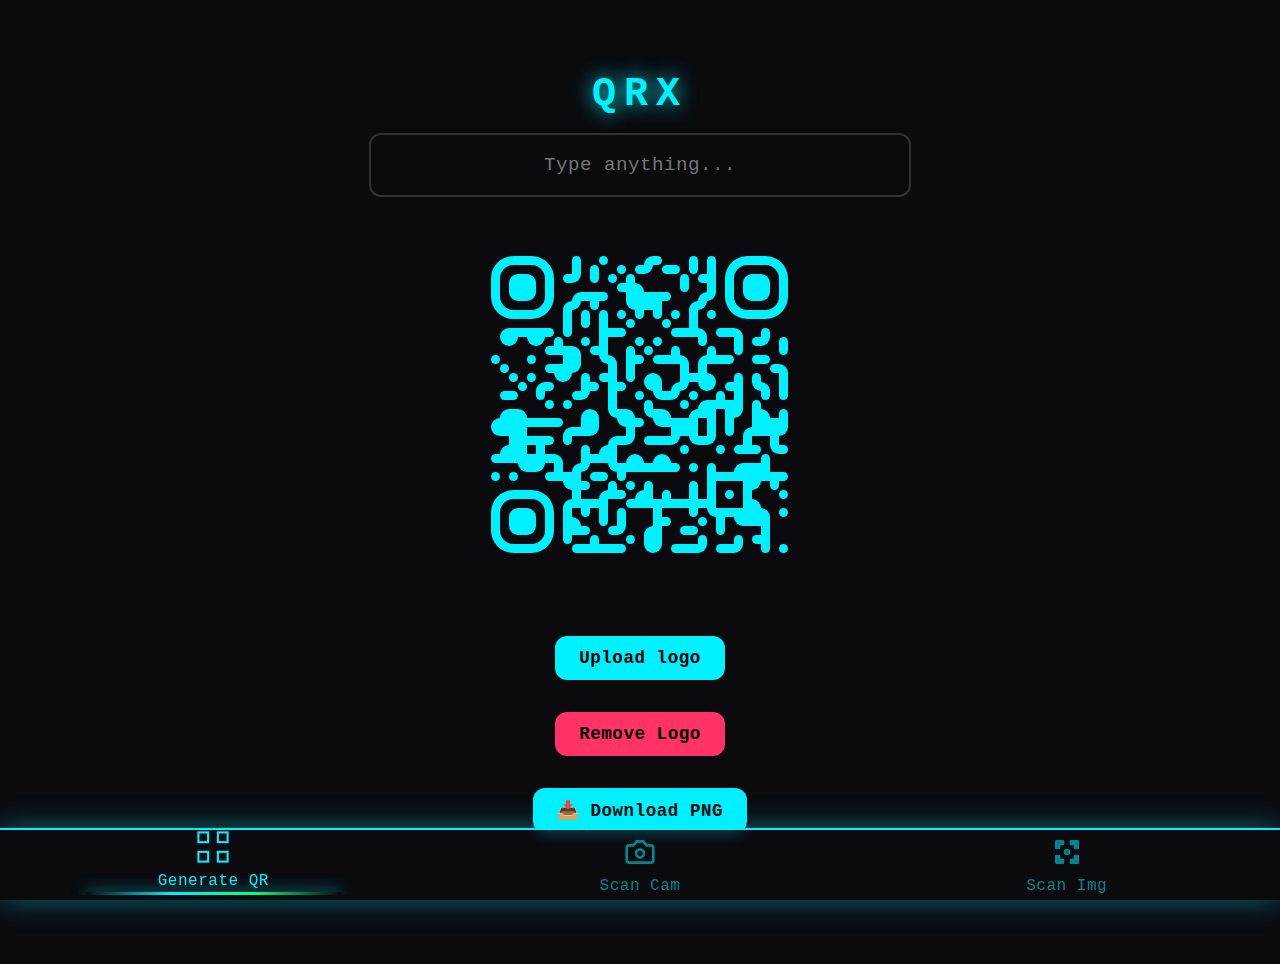
<file: app.html>
<!DOCTYPE html>
<html lang="en">
  <head>
 
    <script
      async
      src="https://www.googletagmanager.com/gtag/js?id=G-WJFQ8DB381"
    ></script>
    <script>
  window.dataLayer = window.dataLayer || [];
  function gtag() {
    dataLayer.push(arguments);
  }
  gtag("js", new Date());

  // Enhanced gtag configuration
  gtag('config', 'G-WJFQ8DB381', {
    'app_name': 'QRX',
    'app_version': '1.0.0',
    'transport_type': 'beacon', // Better for offline/PWA
    'send_page_view': false, // We'll handle page views manually
    'user_properties': {
      'platform': navigator.platform,
      'pwa_installed': window.matchMedia('(display-mode: standalone)').matches,
      'screen_resolution': window.screen.width + 'x' + window.screen.height,
      'language': navigator.language,
      'online_status': navigator.onLine ? 'online' : 'offline'
    },
    'custom_map': {
      'dimension1': 'platform',
      'dimension2': 'pwa_installed',
      'dimension3': 'screen_resolution'
    }
  });
  
  // Track initial page view
  gtag('event', 'page_view', {
    'page_title': document.title,
    'page_location': window.location.href,
    'page_path': window.location.pathname + window.location.hash
  });

  // Enhanced tracking function with better error handling
  window.trackQRX = function(eventName, params = {}) {
    try {
      gtag('event', eventName, {
        'event_category': params.category || 'general',
        'event_label': params.label || '',
        'value': params.value || 1,
        'non_interaction': params.non_interaction || false,
        ...params
      });
      
      // Also log to console in development
      if (window.location.hostname === 'localhost' || window.location.hostname === '127.0.0.1') {
        // console.log('[Analytics]', eventName, params);
      }
    } catch (error) {
      // console.warn('[Analytics Error]', error);
    }
  };

  // Track app launch immediately
  document.addEventListener('DOMContentLoaded', function() {
    const isPWA = window.matchMedia('(display-mode: standalone)').matches;
    trackQRX('app_launch', {
      'category': 'app-usage',
      'label': isPWA ? 'pwa' : 'browser',
          'value': 1,

      'non_interaction': true
    });
    
    // Track screen view
    trackQRX('screen_view', {
      'category': 'app',
      'label': window.location.hash || 'generate',
      'non_interaction': true
    });
  });
</script>
    
    <script src="qr-code-styling.js"></script>
    <script src="qr-scanner.umd.min.js"></script>
    <script src="jsQR.min.js"></script>
    <link rel="manifest" href="manifest.json" crossorigin="use-credentials" />
    <link rel="preload" href="style.css" as="style" />
    <link rel="stylesheet" href="style.css"/>

    <link rel="manifest" href="manifest.json" crossorigin="use-credentials">
  <meta name="google-site-verification" content="jZUs_hxj2fw_o0OvJedz0MaOTvUk5OY2ZSez7es_0PI" />
<meta name="msvalidate.01" content="78E831C6FDBEAFF399565310E9FA3746" />
<!-- <meta http-equiv="Content-Type" content="text/html; charset=UTF-8">
<meta http-equiv="X-Content-Type-Options" content="nosniff">
<meta http-equiv="X-Frame-Options" content="SAMEORIGIN">
<meta http-equiv="X-XSS-Protection" content="1; mode=block">
 -->

    <meta charset="UTF-8">
    <meta name="viewport" content="width=device-width, initial-scale=1.0">
    
    <!-- SEO Meta Tags -->
    <title>QRX — Neon Cyberpunk QR Code Generator & Scanner</title>
    <meta name="description" content="Generate, scan, decode QR codes in milli-seconds with cyberpunk style. Live camera scanning, image upload, instant downloads. Free, private, no ads.">
    <meta name="keywords" content="QR code generator, QR scanner, cyberpunk QR, live scan, image decode, free QR tool, privacy-focused QR, QRX, QRX Scanner, scan QR from image">
    <meta name="author" content="Desmond — DaxTech.">
    
    <!-- Open Graph -->
    <meta property="og:title" content="QRX — Neon Cyberpunk QR Generator & Scanner">
<meta property="og:description" content="Create stunning QR codes with live scanning. No registration, 100% free, works offline.">
<!-- REPLACE with your actual image URL -->
<meta property="og:type" content="website">
<meta property="og:url" content="https://desmond845.github.io/QRX/">
    <meta property="og:image" content="https://desmond845.github.io/QRX/qrx-logo.png">
    <meta property="og:site_name" content="QRX — QR Tools" />
    <meta property="og:image:width" content="1200" />
    <meta property="og:image:height" content="630" />

<!-- Twitter Cards -->
<meta name="twitter:card" content="summary_large_image">
<meta name="twitter:title" content="QRX — QR Tools">
<meta name="twitter:description" content="Cyberpunk-style QR generator & scanner. Free, privacy-focused.">
<!-- <meta name="twitter:image" content="https://qrx.yourdomain.com/twitter-preview.png"> -->


<!-- Canonical URL (important!) -->
<link rel="canonical" href="https://desmond845.github.io/QRX/">
        <meta name="msapplication-TileColor" content="#00f0ff" />

    <!-- Favicon -->
         <link rel="icon" type="image/png" href="qrx-logo.png" />
    <link rel="apple-touch-icon" href="apple-touch-icon.png" />
    <link rel="shortcut icon" href="qrx.logo.png" />
    <link rel="icon" sizes="192x192" href="icon-192.png" />
    <link rel="icon" sizes="512x512" href="icon-512.png" />

    <meta name="application-name" content="QRX — QR Tools" />
    <!-- <meta name="mobile-web-app-capable" content="yes"> -->
<!-- <meta name="apple-mobile-web-app-status-bar-style" content="black-translucent"> -->
<!-- <meta name="apple-mobile-web-app-title" content="QRX QR Tools"> -->
<link rel="apple-touch-icon" href="icon-192.png">

<!-- Theme Color -->
<meta name="theme-color" content="#0a0a0f" media="(prefers-color-scheme: dark)">
<meta name="theme-color" content="#00f0ff" media="(prefers-color-scheme: light)">

<!-- SEO Meta -->
<meta name="robots" content="index, follow">
<meta name="googlebot" content="index, follow">
<meta name="author" content="Desmond - DaxTech">
    <script type="application/ld+json">
{
  "@context": "https://schema.org",
  "@type": "SoftwareApplication",
  "name": "QRX QR Tools",
          "slogan": "Built by a 15yo who codes while the world sleeps - Live for Code, Code for Life ",
        "brand": "DaxTech",
        "img":  "https://desmond845.github.io/QRX/qrx-logo.png",
        "logo":  "https://desmond845.github.io/QRX/qrx-logo.png",
        "url": "https://desmond845.github.io/QRX/",

  "applicationCategory": "UtilitiesApplication",
  "operatingSystem": "Web",
  "description": "Cyberpunk-style QR code generator and scanner with live camera, image upload, and instant download",
  "offers": {
    "@type": "Offer",
    "price": "0",
    "priceCurrency": "USD"
  },
  "aggregateRating": {
    "@type": "AggregateRating",
    "ratingValue": "4.9",
    "ratingCount": "1573"
  },
  "featureList": [
    "QR Code Generation",
    "Live Camera Scanning", 
    "Image Upload Decoding",
    "Instant PNG Downloads",
    "Cyberpunk Themes",
    "Privacy-Focused"
  ],
  
  "author": {
    "@type": "Person",
    "name": "Desmond",
    "url": "https://github.com/desmond845"
  }
}
</script>
  </head>
  <body>
    <h1>QRX</h1>
    <!-- <div class="content-wrapper" id="wrapper"> -->
    <!-- <div class="pages" id="pages"> -->
    <section id="generateSection" class="section">
      <input type="text" id="input" placeholder="Type anything..." autofocus />
      <div id="qr"></div>
      <input
        style="display: none"
        type="file"
        id="logo"
        accept="image/*"
        style="margin: 1rem"
      />
      <label for="logo" class="btn">Upload logo</label>
      <!-- Put this right under the logo input -->
      <button
        id="removeLogo"
        class="btn"
        style="background: #ff3366; margin: 1rem"
      >
        Remove Logo
      </button>
      <button class="btn" onclick="download()">📥 Download PNG</button>
      <button class="btn" style="display: none" onclick="copy()">
        📋 Copy to Clipboard
      </button>
    </section>

    <section class="section" id="cameraSection">
      <!-- <h1>QR GHOST SCANNER</h1> -->
      <p>Point camera to scan</p>

      <div class="video-container">
        <video id="video" autoplay playsinline></video>
        <canvas id="canvasCam" class="canvas-cam"></canvas>
      </div>
      <button class="btn" onclick="retryCamScan()">Scan Again</button>

      <br />
      <!-- <label for="upload" class="btn"><button id="uploadBtn">Decode from Image</button></label> -->
      <!-- <input type="file" id="qrImage" accept="image/*" style="display:none;"> -->

      <div id="outputCam" class="status-text-bottom">Scanning...</div>
      <!-- Add this near your camera output message -->
<div id="cameraHelp" style="display:none; margin-top: 20px;">
  <button class="btn" onclick="showCameraPermissionsGuide()" 
          style="background: linear-gradient(135deg, #ff9966, #ff3366);">
    🔧 Fix Camera Access
  </button>
</div>
    </section>
    <section class="section" id="imageSection">
      <p class="instructions">Drop QR image here or click to upload</p>

      <div class="drop-zone" id="dropZone">
        <img id="preview" alt="Preview" />
        <canvas id="canvasImg"></canvas>
        <div id="successOverlay" class="status-overlay">
          <p
            id="text"
            style="
              position: absolute;
              top: 50%;
              left: 50%;
              transform: translate(-50%, -50%);
              font-size: 1.5rem;
              pointer-events: none;
            "
            class="status-text"
          >
            DROP IMAGE HERE/TAP TO BROWSE FILES
          </p>
        </div>
      </div>

      <div id="outputImg" class="status-text-bottom">Waiting for image...</div>
      <!-- Your image upload decoder here -->
    </section>
    <!-- </div> -->
    <!-- </div> -->

    <div class="bottom-nav">
      <div class="nav-item active" data-index="generate">
        <div style="position: relative">
          <svg
            width="24"
            height="24"
            viewBox="0 0 46 46"
            fill="none"
            xmlns="http://www.w3.org/2000/svg"
          >
            <rect
              x="2"
              y="2"
              width="14"
              height="14"
              stroke="currentColor"
              stroke-width="3"
            />
            <rect
              x="30"
              y="2"
              width="14"
              height="14"
              stroke="currentColor"
              stroke-width="3"
            />
            <rect
              x="2"
              y="30"
              width="14"
              height="14"
              stroke="currentColor"
              stroke-width="3"
            />
            <rect
              x="30"
              y="30"
              width="14"
              height="14"
              stroke="currentColor"
              stroke-width="3"
            />
          </svg>
        </div>
        Generate QR
      </div>
      <div class="nav-item" data-index="camera">
        <div style="position: relative">
          <svg
            xmlns="http://www.w3.org/2000/svg"
            width="24"
            height="24"
            viewBox="0 0 24 24"
            fill="none"
            stroke="currentColor"
            stroke-width="2"
            stroke-linecap="round"
            stroke-linejoin="round"
          >
            <path
              d="M14.5 4h-5L7 7H4a2 2 0 0 0-2 2v9a2 2 0 0 0 2 2h16a2 2 0 0 0 2-2V9a2 2 0 0 0-2-2h-3l-2.5-3z"
            />
            <circle cx="12" cy="13" r="3" />
          </svg>
        </div>
        Scan Cam
      </div>
      <div class="nav-item" data-index="image">
        <div style="position: relative">
          <svg
            width="40"
            height="40"
            viewBox="0 0 24 24"
            fill="none"
            stroke="currentColor"
            stroke-width="2"
            stroke-linecap="round"
            stroke-linejoin="round"
          >
            <path d="M4 4h5v2H6v3H4z"></path>
            <path d="M20 4h-5v2h3v3h2z"></path>
            <path d="M4 20h5v-2H6v-3H4z"></path>
            <path d="M20 20h-5v-2h3v-3h2z"></path>
            <!-- <line x1="8" y1="12" x2="16" y2="12"></line> -->
            <circle cx="12" cy="12" r="1.5"></circle>
          </svg>
        </div>
        Scan Img
      </div>
      <!-- Add more if you want -->
    </div>

    <script src="script.js"></script>
  </body>
</html>
</file>
<file: style.css>
#canvasImg {
  position: absolute;
  top: 0;
  left: 0;
  width: 100%;
  height: 100%;
  opacity: 1;
  /* display: none !important; */
}
/* Main content area - swipeable */
.content-wrapper {
  flex: 1;
  position: relative;
}
.pages {
  display: flex;
  width: 100%; /* 3 pages */
  height: 100%;
  transition: transform 0.4s ease;
}
.section {
  width: 100%;
  /* padding:2rem; */
  height: 100%;
  box-sizing: border-box;
  display: none;
  flex-direction: column;
  align-items: center;
  justify-content: center;
  font-size: 1.5rem;
  margin-bottom: 70px !important;
}

/* Bottom Nav */
.bottom-nav {
  position: fixed;
  bottom: 0;
  left: 0;
  right: 0;
  background: rgba(10, 10, 15, 0.7);
  border-top: 2px solid #00f0ff;
  display: flex;
  backdrop-filter: blur(7px);
  height: 70px;
  z-index: 60;
  box-shadow: 0 0 30px rgba(0, 240, 255, 0.4);
}
.nav-item {
  flex: 1;
  display: flex;
  flex-direction: column;
  align-items: center;
  justify-content: center;
  color: #00f0ff88;
  transition: all 0.3s;
}
.nav-item.active {
  color: #00f0ff;
  transform: translateY(-5px);
}
.nav-item svg {
  width: 32px;
  height: 32px;
  margin-bottom: 4px;
}

/* Decode icon scan line animation */
@keyframes scanMove {
  0% {
    transform: translateY(-100%);
  }
  100% {
    transform: translateY(200%);
  }
}
.scan-line {
  position: absolute;
  left: 0;
  right: 0;
  height: 4px;
  background: linear-gradient(90deg, transparent, #00ffcc, transparent);
  box-shadow: 0 0 20px #00ffcc;
  animation: scanMove 3s linear infinite;
}
body,
*,
details,
button,
div,
p,
textarea,
input,
a,
span,
html {
  font-family: "JetBrains Mono", monospace !important;
  letter-spacing: 0.5px;
  transition: all 300ms ease-in-out !important;
  /* font-family: system-ui, -apple-system, "Segoe UI", Roboto, "Helvetica Neue", */
  /* sans-serif, Arial !important; */
}
body {
  background: #0a0a0f !important;
  color: #00f0ff;
  /* font-family: monospace; */
  text-align: center;
  display: flex;
  justify-content: center;
  flex-direction: column;
  align-items: center;

  padding: 2rem;
  min-height: 100vh;

  margin: 0;
}
/* h1 { font-size:2.5rem; letter-spacing:8px; margin-bottom:2rem; color:#00f0ff; } */
input {
  width: 90%;
  max-width: 500px;
  padding: 1.2rem;
  font-size: 1.2rem;
  background: #0a0a0f;
  border: 2px solid #333;
  border-radius: 12px;
  color: #fff;
  text-align: center;
  outline: none;
  transition: 0.3s;
}
input:focus {
  border-color: #00f0ff;
  box-shadow: 0 0 20px #00f0ff44;
}
#qr {
  margin: 3rem auto;
}
.btn {
  background: #00f0ff;
  color: #000;
  padding: 12px 30px;
  border: none;
  border-radius: 12px;
  font-weight: bold;
  cursor: pointer;
  margin: 1rem;
  font-size: 1.1rem;
}
small {
  color: #666;
  margin-top: 3rem;
  display: block;
}
.video-container {
  width: 90%;
  max-width: 500px;
  position: relative;
  margin: 1rem 0;
  /* height:7px !important; */
  border: 3px solid #00f0ff;
  border-radius: 16px;
  overflow: hidden; /* Ensures blur doesn't bleed out */
}

/* The canvas will be positioned exactly over the video */
#canvasCam {
  position: absolute;
  top: 0;
  left: 0;
  width: 100%;
  height: 100%;
  display: block; /* Make sure it's visible */
}

/* The video element is required by the camera API, but we'll hide it */
#video {
  width: 100%;
  height: auto;
  display: none !important;
  /* Hide the actual video element */
}

.output-text {
  margin: 2rem;
  padding: 1.5rem;
  background: #111;
  border-radius: 12px;
  font-size: 1.1rem;
  word-break: break-all;
}
.btn {
  background: #00f0ff;
  color: #000;
  padding: 12px 24px;
  border: none;
  border-radius: 12px;
  margin: 1rem;
  font-weight: bold;
  cursor: pointer;
}
.scanner-overlay {
  position: absolute;
  top: 0;
  left: 0;
  width: 100%;
  height: 100%;
  pointer-events: none;
}
@keyframes scan-line {
  0% {
    top: 0%;
  }
  50% {
    top: 100%;
  }
  100% {
    top: 0%;
  }
}

.scan-line {
  position: absolute;
  left: 50%;
  transform: translateX(-50%);
  width: 60%;
  height: 4px;
  background: linear-gradient(
    90deg,
    transparent,
    rgba(0, 255, 0, 0.8),
    transparent
  );
  box-shadow: 0 0 10px rgba(0, 255, 0, 0.9);
  animation: scan-line 3s infinite ease-in-out;
  border-radius: 2px;
}
@keyframes scroll-segments {
  /* This animation shifts the background pattern diagonally */
  0% {
    background-position: 0% 0%;
  }
  100% {
    background-position: 200% 200%;
  }
}

h1 {
  font-size: 2.5rem;
  letter-spacing: 8px;
  text-shadow: 0 0 20px #00f0ff;
  margin-bottom: 1rem;
}
.drop-zone {
  width: 90%;
  max-width: 500px;
  height: 500px;
  /* border: 4px dashed #00f0ff; */
  border-radius: 20px;
  position: relative;
  overflow: hidden;
  /* margin-right:800px !important; */
  cursor: pointer;
  display: flex;
  margin-left: 0 !important;
  margin-right: 0 !important;
  align-items: center;
  justify-content: center;
  box-shadow: 0 0 30px rgba(0, 240, 255, 0.5);
  transition: all 0.3s;
  /* animation: none !important; */
  background: rgba(0, 240, 255, 0.02);
}
.drop-zne:hover::before {
  background: repeating-linear-gradient(
    -45deg,
    /* Angle for diagonal movement */ #00ff00 0%,
    /* Segment color (Cyan) */ #00ff00 10px,
    /* Segment length */ transparent 10px,
    /* Gap color (Transparent) */ transparent 20px
      /* Gap length (10px segment + 10px gap = 20px pattern) */
  );
  animation: scroll-segments 80s linear infinite; /* Faster speed for segmented look */
  background-size: 200% 200%;
}
.drop-zone::before,
#canvasCam::before {
  content: "";
  position: absolute;
  top: 0;
  left: 0;
  right: 0;
  bottom: 0;
  border-radius: 20px;
  padding: 4px; /* Thickness of the segment line */

  /* --- Create the Segmented Pattern --- */
  background: repeating-linear-gradient(
    -45deg,
    /* Angle for diagonal movement */ #00f0ff 0%,
    /* Segment color (Cyan) */ #00f0ff 10px,
    /* Segment length */ transparent 10px,
    /* Gap color (Transparent) */ transparent 20px
      /* Gap length (10px segment + 10px gap = 20px pattern) */
  );

  /* Set the background size larger to see the scrolling effect */
  background-size: 800% 800%;
  z-index: 3;
  /* Apply the animation to scroll the background */
  animation: scroll-segments 300s linear infinite; /* Faster speed for segmented look */

  /* CRUCIAL: Use mask/mask-composite to cut a hole in the middle, leaving only the border */
  -webkit-mask: linear-gradient(#fff 0 0) content-box, linear-gradient(#fff 0 0);
  -webkit-mask-composite: xor;
  mask-composite: exclude;

  pointer-events: none;

  /* Add an optional glow to the segments */
  filter: drop-shadow(0 0 5px #00f0ff35 206.49);
}

.drop-zone:hover {
  /* #00ff00  */
  box-shadow: 0 0 40px 9px rgba(0, 240, 255, 0.5);
  transform: scale(1.02);
}
.drop-zone.dragover {
  background: rgba(0, 240, 255, 0.1);
  /* border-color: #00ff88; */
}
.drop-zone.success {
  box-shadow: 0 0 30px rgba(0, 255, 0, 0.7);
}

.drop-zone.success::before {
  background: repeating-linear-gradient(
    -45deg,
    /* Angle for diagonal movement */ #00ff00 0%,
    /* Segment color (Cyan) */ #00ff00 10px,
    /* Segment length */ transparent 10px,
    /* Gap color (Transparent) */ transparent 20px
      /* Gap length (10px segment + 10px gap = 20px pattern) */
  );
  animation: scroll-segments 300s linear infinite; /* Faster speed for segmented look */
  background-size: 800% 800%;
}
.drop-zone.failed {
  box-shadow: 0 0 30px rgba(255, 68, 0, 0.7);
}

.drop-zone.failed::before {
  background: repeating-linear-gradient(
    -45deg,
    /* Angle for diagonal movement */ #ff4400 0%,
    /* Segment color (Cyan) */ #ff4400 10px,
    /* Segment length */ transparent 10px,
    /* Gap color (Transparent) */ transparent 20px
      /* Gap length (10px segment + 10px gap = 20px pattern) */
  );
  animation: scroll-segments 300s linear infinite; /* Faster speed for segmented look */
  background-size: 800% 800%;
}
.drop-zone.trying {
  box-shadow: 0 0 30px rgba(252, 211, 77, 0.7);
}

.drop-zone.trying::before {
  background: repeating-linear-gradient(
    -45deg,
    /* Angle for diagonal movement */ #fcd34d 0%,
    /* Segment color (Cyan) */ #fcd34d 10px,
    /* Segment length */ transparent 10px,
    /* Gap color (Transparent) */ transparent 20px
      /* Gap length (10px segment + 10px gap = 20px pattern) */
  );
  animation: scroll-segments 300s linear infinite; /* Faster speed for segmented look */
  background-size: 800% 800%;
}
#preview {
  max-width: 100%;
  max-height: 100%;
  object-fit: contain;
  display: none !important;
}

.status-text-bottom {
  margin-top: 2rem;
  padding: 1.5rem;
  background: #0a0a0f;
  border: 2px solid #00f0ff;
  border-radius: 12px;
  font-size: 1.2rem;
  max-width: 90%;
  word-break: break-all;
  box-shadow: 0 0 20px rgba(0, 240, 255, 0.4);
}
.instructions {
  margin: 1rem 0;
  font-size: 1.1rem;
  opacity: 0.8;
}
.status-overlay {
  position: absolute;
  inset: 0;
  display: flex;
  flex-direction: column;
  align-items: center;
  justify-content: center;
  pointer-events: none;
  z-index: 10;
  /* opacity: 0; */
  transition: opacity 0.4s;
}
.status-text {
  /* font-family: monospace; */
  font-weight: bold;
  letter-spacing: 2px;
  text-align: center;
  margin-bottom: 1rem;
  font-style: italic;
  text-shadow: 0 0 20px currentColor;
  animation: pulse 2s infinite;
}
.status-text.scanning {
  color: #00f0ff !important;
}
.status-text.trying {
  color: #fcd34d !important;
}
.status-text.success {
  color: #00ff00 !important;
  animation: none;
}
.status-text.failed {
  color: #ff4400 !important;
  animation: none;
}
.status-text-bottom.scanning {
  color: #00f0ff !important;
}
.status-text-bottom.trying {
  color: #fcd34d !important;
  border: 2px solid #fcd34d;
  box-shadow: 0 0 30px rgba(252, 211, 77, 0.7);
}
.status-text-botttom.success {
  color: #00ff00 !important;
  animation: none;
  border: 2px solid #00ff00;
  box-shadow: 0 0 30px rgba(0, 255, 0, 0.7);
}
.status-text-bottom.failed {
  color: #ff4400 !important;
  animation: none;
  border: 2px solid #ff4400;
  box-shadow: 0 0 30px rgba(255, 68, 0, 0.7);
}

@keyframes pulse {
  0%,
  100% {
    opacity: 0.8;
  }
  50% {
    opacity: 1;
  }
}
.status-overlay {
  position: absolute;
  inset: 0;
  display: flex;
  flex-direction: column;
  align-items: center;
  justify-content: center;
  pointer-events: none; /* so clicks pass through until button */
  /* opacity: 0; */
  transition: opacity 0.5s;
  z-index: 20;
}
.status-overlay * {
  pointer-events: all !important;
}
.status-overlay.active {
  opacity: 1;
}

.view-full-btn {
  padding: 1rem 2rem;
  font-size: 1.3rem;
  /* font-family: monospace; */
  background: transparent;
  color: #00ff00;
  border: 3px solid #00ff00;
  border-radius: 12px;
  cursor: pointer;
  box-shadow: 0 0 30px #00ff00;
  transition: all 0.3s;
  pointer-events: all; /* only button clickable */
}
.view-full-btn:hover {
  background: #00ff0033;
  transform: scale(1.05);
}
.modal-overlay {
  position: fixed !important;
  top: 0px !important;
  left: 0px;
  width: 100%;
  height: 100%;
  backdrop-filter: blur(10px) !important;
  display: flex;
  align-items: center;
  justify-content: center;
  z-index: 10000 !important;
}

.modal-content {
  /* background: linear-gradient(135deg, #1e293b 0%, #0f172a 100%) !important; */
  border: 2px solid #334155;
  border-radius: 16px;
  padding: 2rem;
  box-shadow: 0 25px 50px rgba(0, 0, 0, 0.5);
  width: 90%;
  max-width: 400px;
  position: relative;
  overflow: hidden;

  box-shadow: rgba(0, 0, 0, 0.5) 0px 25px 50px;
  width: 90%;
  max-width: 400px;
  color: rgb(241, 245, 249);
  position: relative;
  /* backgr§ound: linear-gradient(135deg, #0a192f, #0a192f); */

  background: linear-gradient(135deg, rgb(30, 41, 59) 0%, rgb(15, 23, 42) 100%);
  border-width: 2px;
  border-style: solid;
  border-color: rgb(51, 65, 85);
  border-image: initial;
  border-radius: 16px;
  padding: 2rem;
  overflow: hidden;
}

.modal-content::before {
  content: "";
  position: absolute;
  top: 0;
  left: 0;
  right: 0;
  height: 4px;
  background: linear-gradient(90deg, #00f0ff, #8b5cf6, #06b6d4);
  border-radius: 16px 16px 0 0;
}

.modal-content h3 {
  margin-bottom: 1.5rem;
  color: #00f0ff;
  font-size: 1.4em;
  font-weight: 700;
  text-align: center;
  flex: 1;
  text-shadow: 0 0 10px rgba(100, 255, 218, 0.3);
}
.header {
  display: flex;
  justify-content: space-between;
  align-items: center;
  max-height: 10px;
  padding: 1.5rem 1.5rem 1rem;
  border-bottom: 1px solid #2d3748;
}

.close-btn {
  background: none;
  border: none;
  font-size: 1.5rem;
  cursor: pointer;
  color: #e2e8f0;
  padding: 0.25rem;
  position: absolute;
  top: 0%;
  right: 0%;
}
.cpy-icon {
  color: white !important;
  background: none;
  border: none;
  position: absolute;
  top: 4%;
  left: 0%;
}
/* Base for clickable text */
.clickable-text {
  display: inline-block;
  padding: 0.8rem 1.8rem;
  margin-top: 1rem;
  font-size: 1.3rem;
  font-weight: bold;
  letter-spacing: 4px;
  color: #00f0ff;
  background: rgba(0, 240, 255, 0.1);
  border: 2px solid #00f0ff;
  border-radius: 12px;
  cursor: pointer;
  transition: all 0.3s ease;
  box-shadow: 0 0 20px rgba(0, 240, 255, 0.3);
  text-shadow: 0 0 10px #00f0ff;
}

.clickable-text:hover {
  background: rgba(0, 240, 255, 0.2);
  box-shadow: 0 0 40px rgba(0, 240, 255, 0.6);
  transform: scale(1.05);
}

/* Success state - green */
.clickable-text.success {
  color: #00ff00;
  border-color: #00ff00;
  background: rgba(0, 255, 0, 0.1);
  text-shadow: 0 0 10px #00ff00;
  box-shadow: 0 0 20px rgba(0, 255, 0, 0.3);
}

.clickable-text.success:hover {
  background: rgba(0, 255, 0, 0.2);
  box-shadow: 0 0 50px rgba(0, 255, 0, 0.6);
}

/* Retry / failed state - orange */
.clickable-text.retry {
  color: #ff4400 !important;
  border: 2px solid #ff4400;
  box-shadow: 0 0 20px rgba(255, 68, 0, 0.7);
  background: rgba(255, 68, 0, 0.1);
  text-shadow: 0 0 10px #ff4400;
}

.clickable-text.retry:hover {
  box-shadow: 0 0 50px rgba(255, 68, 0, 0.7);
  background: rgba(255, 68, 0, 0.2);
}
.toast-content {
  display: flex;
  align-items: center;

  justify-content: space-between;
  padding: 1rem 1.25rem;
}

.toast-container {
  position: fixed;
  top: 20px;
  right: 20px;
  z-index: 100000;
  display: flex;
  flex-direction: column;
  gap: 10px;
  max-width: 400px;
}

.toast {
  border-radius: 12px;
  transform: translateX(400px);
  opacity: 0;
  z-index: 999999;
  background: #0a192f;
  border-left: 4px solid #cbd5e0;
  box-shadow: 0 8px 30px rgba(0, 0, 0, 0.3);
  letter-spacing: 0.7px;
  font-size: 16px;
  font-weight: 500;
  transition: all 0.3s cubic-bezier(0.4, 0, 0.2, 1);
}

.toast.show {
  transform: translateX(0);
  opacity: 1;
}

.toast-message {
  color: #2d3748;
  font-size: 0.95rem;
  line-height: 1.4;
  flex: 1;
  margin-right: 0.75rem;
}

.toast-close {
  background: none;
  border: none;
  font-size: 1.25rem;
  color: #a0aec0;
  cursor: pointer;
  padding: 0;
  width: 24px;
  height: 24px;
  border-radius: 4px;
  display: flex;
  align-items: center;
  justify-content: center;
  transition: all 0.2s;
}

.toast-close:hover {
  background: #f7fafc;
  color: #4a5568;
}

.toast-message {
  color: #f1f5f9;
}

.toast-close {
  color: #94a3b8;
}

.toast-close:hover {
  background: #334155;
  color: #f1f5f9;
}

/* Toast type colors for dark mode */
.toast-success {
  border-left-color: #10b981;
}

.toast-success .toast-message {
  color: #6ee7b7;
}

.toast-error {
  border-left-color: #ef4444;
}

.toast-error .toast-message {
  color: #fca5a5;
}

.toast-warning {
  border-left-color: #f59e0b;
}

.toast-warning .toast-message {
  color: #fcd34d;
}

.toast-info {
  border-left-color: #3b82f6;
}

.toast-info .toast-message {
  color: #93c5fd;
}
/* Add to your existing CSS */
.section {
  transition: transform 0.5s cubic-bezier(0.4, 0, 0.2, 1), opacity 0.4s ease;
  transform: translateX(0);
}

.section.slide-out-left {
  transform: translateX(-50px);
  opacity: 0;
  pointer-events: none;
}

.section.slide-out-right {
  transform: translateX(50px);
  opacity: 0;
  pointer-events: none;
}

.section.slide-in {
  animation: cyberpunkSlideIn 0.6s cubic-bezier(0.4, 0, 0.2, 1) forwards;
}

@keyframes cyberpunkSlideIn {
  0% {
    transform: translateY(30px) scale(0.95);
    opacity: 0;
    filter: blur(5px);
  }
  50% {
    filter: blur(2px);
  }
  100% {
    transform: translateY(0) scale(1);
    opacity: 1;
    filter: blur(0);
  }
}
/* Enhance your existing .nav-item styles */
.nav-item {
  position: relative;
  overflow: hidden;
  cursor: pointer;
}

.nav-item::before {
  content: "";
  position: absolute;
  top: 0;
  left: -100%;
  width: 100%;
  height: 100%;
  background: linear-gradient(
    90deg,
    transparent,
    rgba(0, 240, 255, 0.1),
    transparent
  );
  transition: left 0.6s;
}

.nav-item:hover::before {
  left: 100%;
}

.nav-item.active::after {
  content: "";
  position: absolute;
  bottom: 0;
  left: 50%;
  transform: translateX(-50%);
  width: 60%;
  height: 3px;
  background: linear-gradient(
    90deg,
    transparent,
    #00f0ff,
    #00ff88,
    transparent
  );
  border-radius: 2px;
  box-shadow: 0 0 15px #00f0ff;
  animation: navGlow 2s ease-in-out infinite;
}

@keyframes navGlow {
  0%,
  100% {
    opacity: 0.7;
    box-shadow: 0 0 10px #00f0ff;
  }
  50% {
    opacity: 1;
    box-shadow: 0 0 20px #00f0ff, 0 0 30px #00ff88;
  }
}

/* Add scan line to camera icon when on camera section */
.nav-item[data-index="camera"] .scan-line {
  position: absolute;
  top: 0;
  left: 0;
  right: 0;
  height: 2px;
  background: linear-gradient(90deg, transparent, #00ffcc, transparent);
  box-shadow: 0 0 10px #00ffcc;
  animation: scanMove 3s linear infinite;
  opacity: 0;
  transition: opacity 0.3s;
}

.nav-item.active[data-index="camera"] .scan-line {
  opacity: 1;
}
</file>
